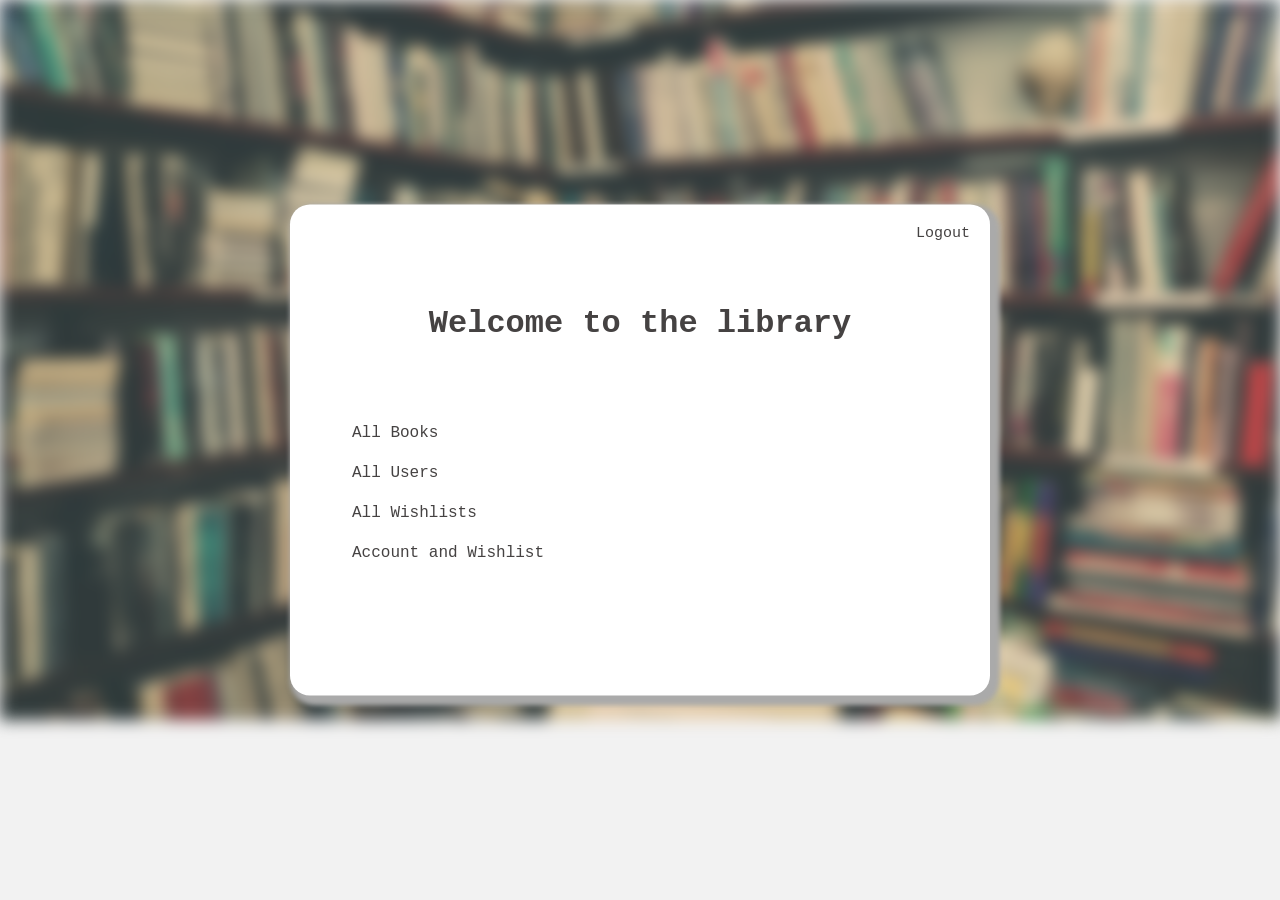
<file: index.html>
<!-- index.html verwaltet die Bücherei. Von hier aus sind alle Seiten zu erreichen. -->
<!DOCTYPE html>
<html lang="en">
<head>
  <title>Welcome to the library</title>
  <meta charset="utf-8" />
  <meta name="viewport" content="width=device-width, initial-scale=1"> <!--Smartphoneoptimiert-->
  <link href="css/styleIndex.css" rel="stylesheet">
</head>
<body>
  <img class="cover" src="bilder/books.jpg" alt="" />
  <form class="index">
    <div class="logoutButton">
      <a href="login.html">Logout</a>
    </div>

    <h1>Welcome to the library</h1>
    <table>
      <tbody>
        <tr>
          <td> <div class="links"> <a href="allBooks.html"> All Books </a> </div> </td>
        </tr>
        <tr>
          <td> <div class="links"> <a href="allUsers.html"> All Users </a> </div> </td>
        </tr>
        <tr>
          <td> <div class="links"> <a href="allWishlists.html"> All Wishlists </a> </div> </td>
        </tr>
        <tr>
          <td> <div class="links"> <a href="account.html"> Account and Wishlist </a> </div> </td>
        </tr>
        <tr>
          <td> </td>
        </tr>
      </tbody>
    </table>

  </form>
</body>
</html>
</file>
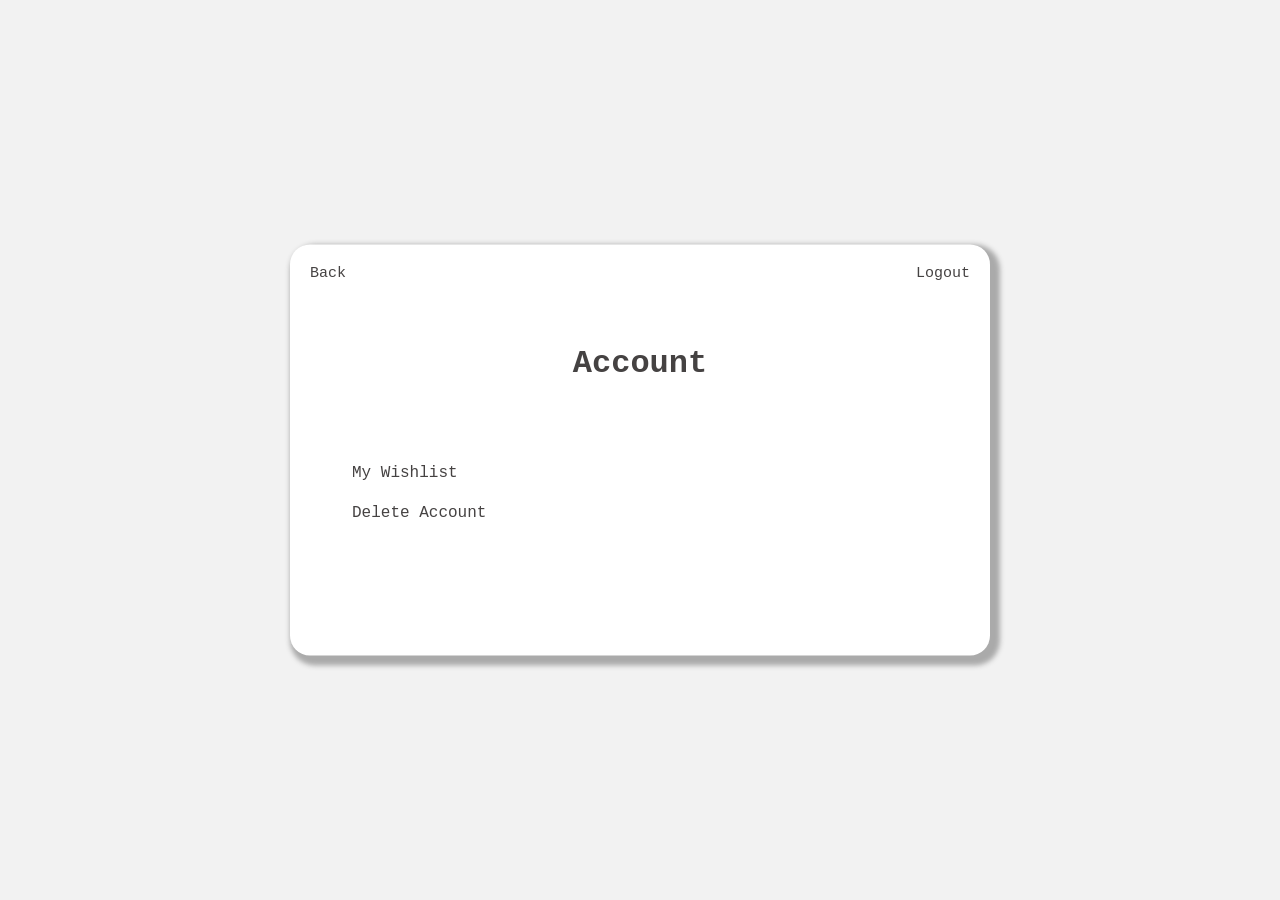
<file: account.html>
<!-- account.html ist zur Account verwaltung gedacht. RN kann seinen Account löschen und Zusätzlich kann der RN seine Wunschliste Anschauen
und einzelne Bücher entfernen. Der B kann alle Wunschlisten anschauen und einzelne Wunschlisten anklicken. B kann sich alle registrierten User
mit Details anzeigen lassen, über das Feld "All Users" -->
<!DOCTYPE html>
<html lang="en">
<head>
  <title>Account</title>
  <meta charset="utf-8" />
  <meta name="viewport" content="width=device-width, initial-scale=1"> <!--Smartphoneoptimiert-->
  <link href="css/styleAccount.css" rel="stylesheet">
</head>

<body>
  <form class="account">
    <div class="logoutButton">
      <a href="login.html">Logout</a>
    </div>
    <div class="backButton">
      <a href="index.html">Back</a>
    </div>
    <h1>Account</h1>
    <table>
      <tbody>
        <tr>
          <td> <div class="links"> <a href="userWishlist.html"> My Wishlist </a> </div> </td>
        </tr>
        <tr>
          <td> <div class="links"> <a href=""> Delete Account </a> </div> </td>
        </tr>
        <tr>
          <td> </td>
        </tr>
      </tbody>
    </table>
  </form>
</body>
</html>
</file>
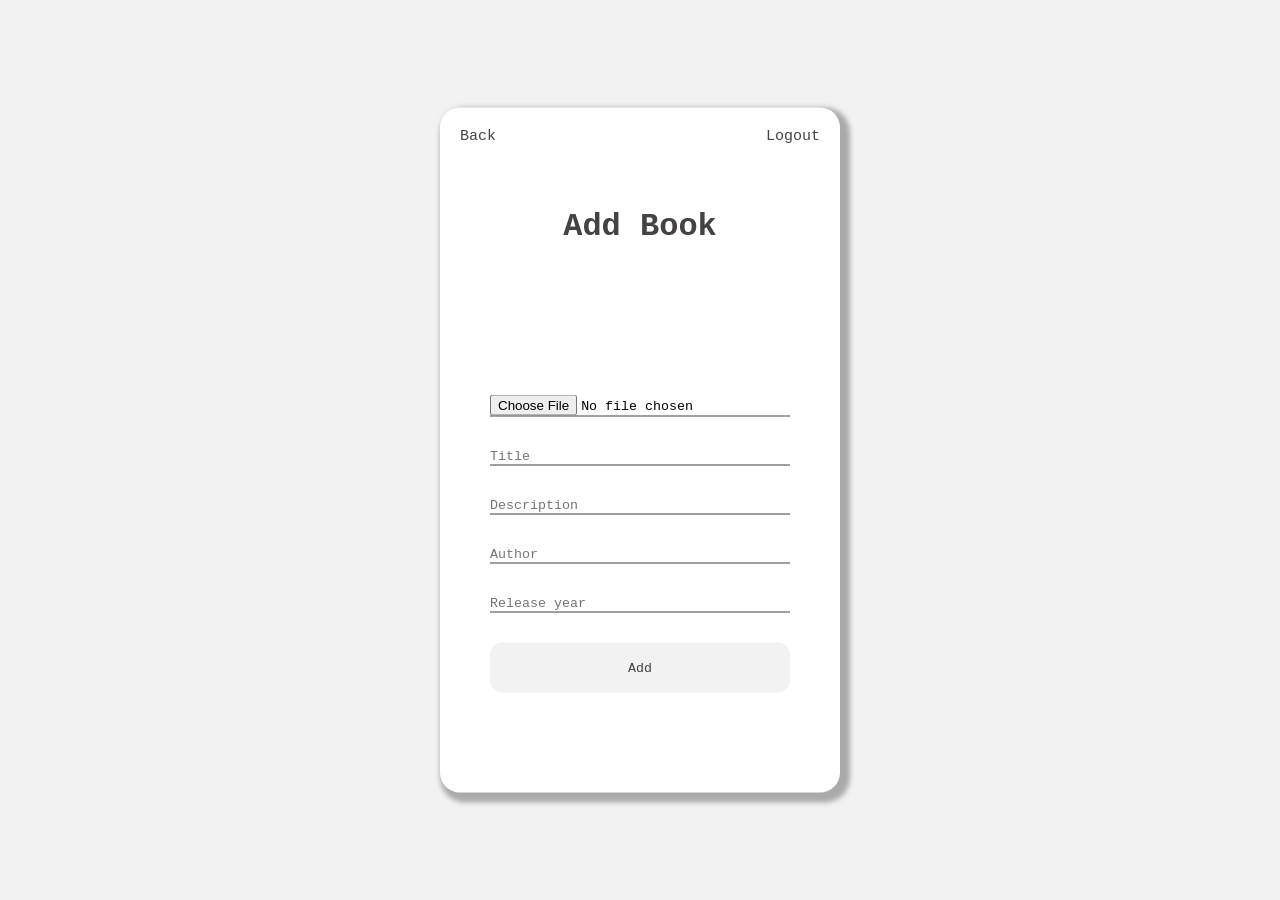
<file: addBook.html>
<!-- Hier lassen sich Bücher vom B in die DB hinzufügen. Inhalte sind: Titelbild, Titel, Autor,... -->
<!DOCTYPE html>
<html lang="en">
<head>
  <title>Add Book</title>
  <meta charset="utf-8" />
  <meta name="viewport" content="width=device-width, initial-scale=1"> <!--Smartphoneoptimiert-->
  <link href="css/styleAddBook.css" rel="stylesheet">
</head>

<!-- Zum vermeiden von Postback -->
<body onkeypress="return DisableEnterKey(event);">
  <form class="addBook">
    <div class="logoutButton">
      <a href="login.html">Logout</a>
    </div>
    <div class="backButton">
      <a href="allBooks.html">Back</a>
    </div>
    <h1>Add Book</h1>
    <div class="input">
      <label for="file"><b></b></label>
      <input type="file" name="file" id="file" required/>
    </div>
    <div class="input">
      <label><b></b></label>
      <input type="text" placeholder="Title"
      pattern="(?=.*[a-z])(?=.*[A-Z]).{2,}" title="Must contain at least one uppercase and lowercase letter, and at least 2 or more characters." required/>
    </div>
    <div class="input">
      <label><b></b></label>
      <input type="text" placeholder="Description"
      pattern="(?=.*[a-z])(?=.*[A-Z]).{2,}" title="Must contain at least one uppercase and lowercase letter, and at least 2 or more characters." required/>
    </div>
    <div class="input">
      <label><b></b></label>
      <input type="text" placeholder="Author"
      pattern="(?=.*[a-z])(?=.*[A-Z]).{2,}" title="Must contain at least one uppercase and lowercase letter, and at least 2 or more characters." required/>
    </div>
    <div class="input">
      <label><b></b></label>
      <input type="number" placeholder="Release year" required/>
    </div>
    <input type="submit" class="button" value="Add">
  </form>

  <script>
  function DisableEnterKey(e) { // verhindert Postback
     var key;
     if(window.event) {
          key = window.event.keyCode; //IE
     } else {
          key = e.which; //firefox
        }
     return (key != 13);
   }
  </script>

</body>
</html>
</file>
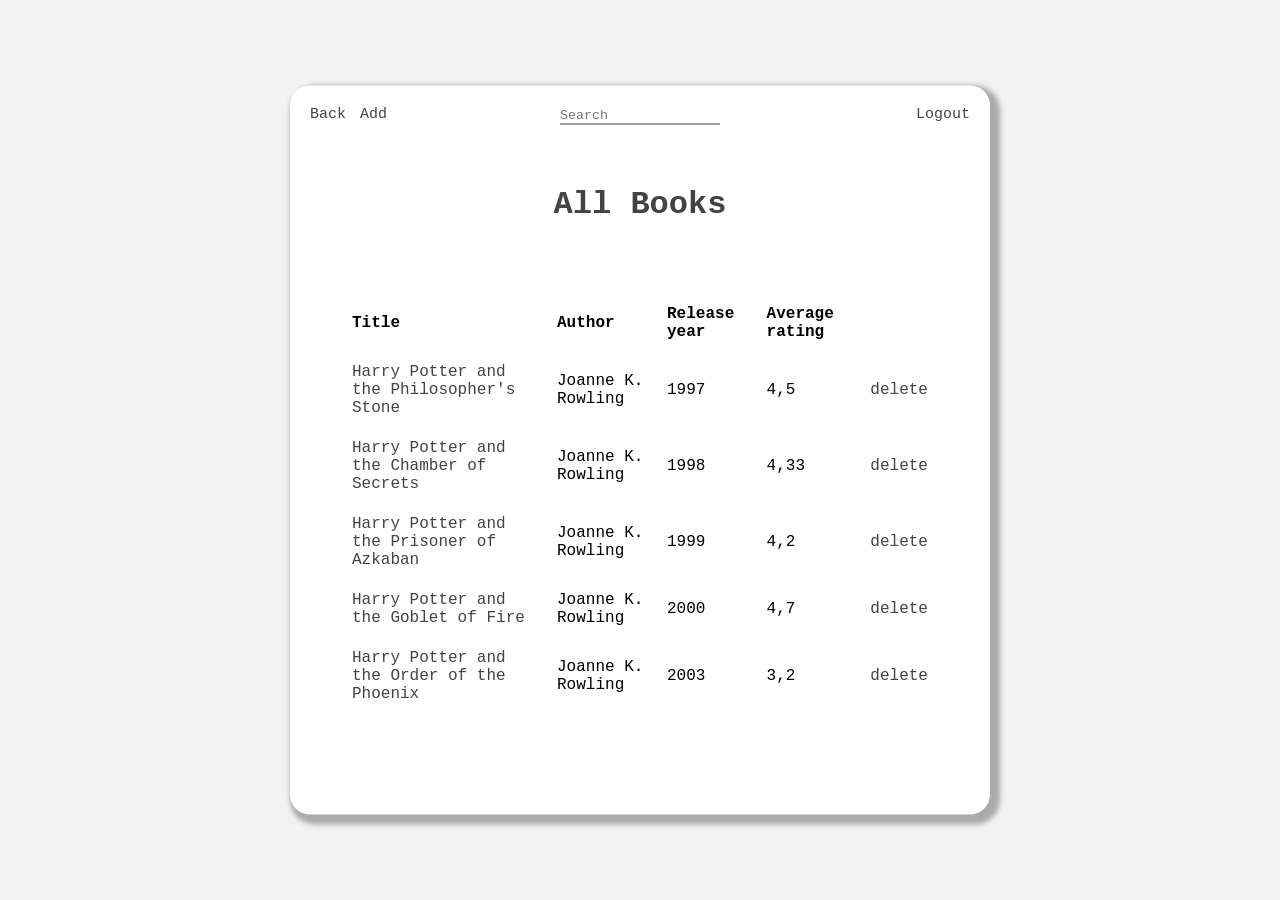
<file: allBooks.html>
<!-- allBooks.html zeigt alle Bücher aus der DB an mit ihren Eigenschaften. Bücher lassen sich einzeln anklicken und man kommt
auf eine Seite mit spezifischen Details (für B und RN). Zusätzlich lassen sich von hier aus über den Knopf "Add" Bücher hinzufügen
(für B). Es können außerdem Bücher aus der DB gelöscht werden (für B) und man gelangt durch "Account" zur Accountverwaltung, wo sich
auch die Wunschlisten befinden (B und RN). Man kann sich fast von überall Ausloggen. allBooks.html besitzt ebenfalls eine Suche,
mit der man Bücher aus der DB suchen kann -->
<!DOCTYPE html>
<html lang="en">
<head>
  <title>All Books</title>
  <meta charset="utf-8" />
  <meta name="viewport" content="width=device-width, initial-scale=1"> <!--Smartphoneoptimiert-->
  <link href="css/styleAllBooks.css" rel="stylesheet">
</head>
<body>
  <form class="allBooks">
    <div class="logoutButton">
      <a href="login.html">Logout</a>
    </div>
    <div class="addButton">
      <a href="addBook.html">Add</a>
    </div>
    <div class="backButton">
      <a href="index.html">Back</a>
    </div>
    <div class="searchBar">
      <label><b></b></label>
      <input type="text" placeholder="Search" />
    </div>
    <h1>All Books</h1>
    <table>
      <tbody>
        <tr>
          <td> <b> Title </b> </td>
          <td> <b> Author </b> </td>
          <td> <b> Release year </b> </td>
          <td> <b> Average rating </b> </td>
          <td></td>
        </tr>
        <tr>
          <td> <div class="linkToDescription">
            <a href="buch1.html"> Harry Potter and the Philosopher's Stone </a> </div> </td>
          <td> Joanne K. Rowling </td>
          <td> 1997 </td>
          <td> 4,5 </td>
          <td> <div class="linkToDescription">
            <a href=""> delete </a> </div> </td>
        </tr>
        <tr>
          <td> <div class="linkToDescription">
            <a href="buch2.html"> Harry Potter and the Chamber of Secrets </a> </div> </td>
          <td> Joanne K. Rowling </td>
          <td> 1998 </td>
          <td> 4,33 </td>
          <td> <div class="linkToDescription">
            <a href=""> delete </a> </div> </td>
        </tr>
        <tr>
          <td> <div class="linkToDescription">
            <a href="buch3.html"> Harry Potter and the Prisoner of Azkaban </a> </div> </td>
          <td> Joanne K. Rowling </td>
          <td> 1999 </td>
          <td> 4,2 </td>
          <td> <div class="linkToDescription">
            <a href=""> delete </a> </div> </td>
        </tr>
        <tr>
          <td> <div class="linkToDescription">
            <a href="buch4.html"> Harry Potter and the Goblet of Fire </a> </div> </td>
          <td> Joanne K. Rowling </td>
          <td> 2000 </td>
          <td> 4,7 </td>
          <td> <div class="linkToDescription">
            <a href=""> delete </a> </div> </td>
        </tr>
        <tr>
          <td> <div class="linkToDescription">
            <a href="buch5.html"> Harry Potter and the Order of the Phoenix </a> </div> </td>
          <td> Joanne K. Rowling </td>
          <td> 2003 </td>
          <td> 3,2 </td>
          <td> <div class="linkToDescription">
            <a href=""> delete </a> </div> </td>
        </tr>
      </tbody>
    </table>
  </form>
</body>
</html>
</file>
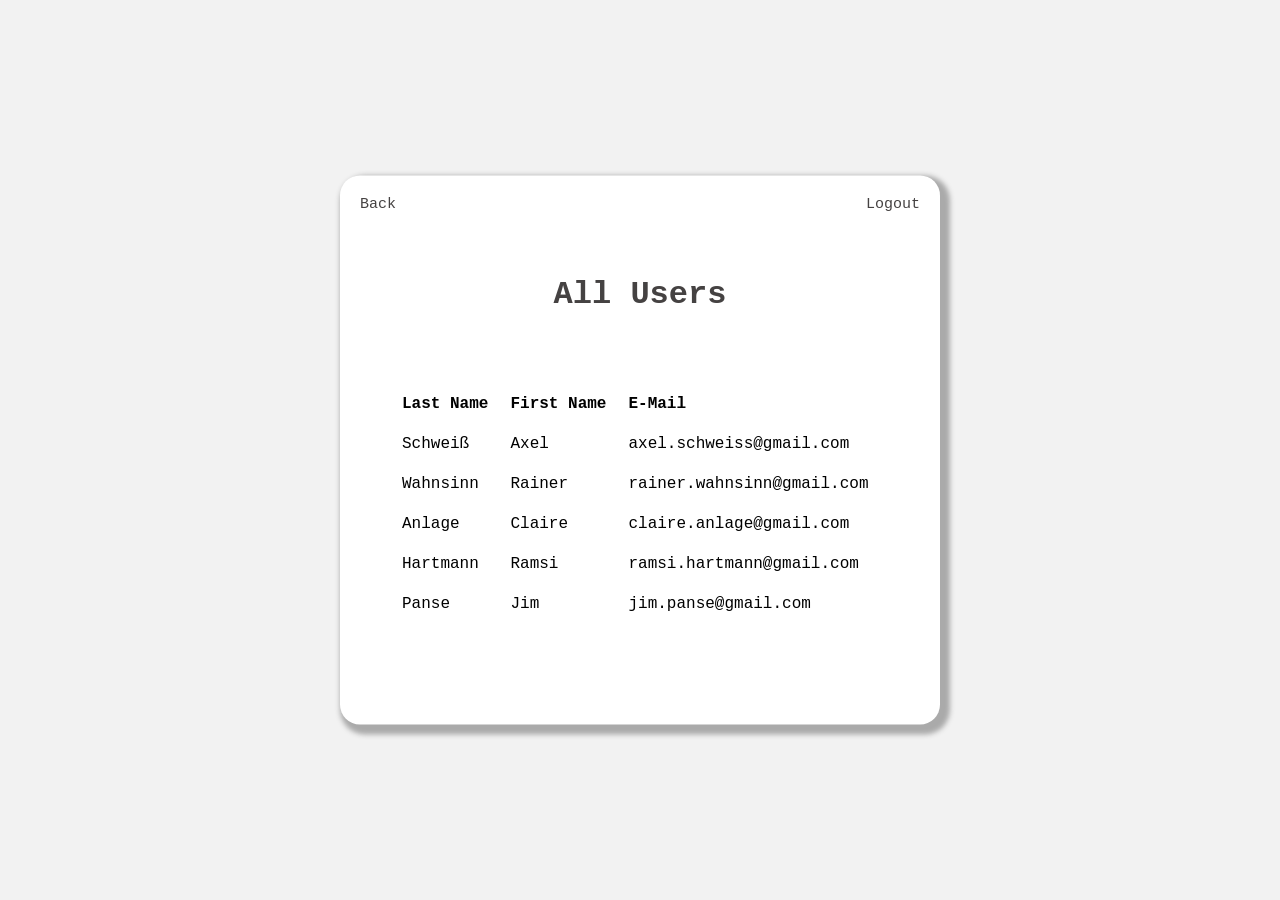
<file: allUsers.html>
<!-- in allUsers.html sind alle RN mit Details aufgeführt. Erreichbar über Accounts für B -->
<!DOCTYPE html>
<html lang="en">
<head>
  <title>All Users</title>
  <meta charset="utf-8" />
  <meta name="viewport" content="width=device-width, initial-scale=1"> <!--Smartphoneoptimiert-->
  <link href="css/styleAllUsers.css" rel="stylesheet">
</head>

<body>
  <form class="allUsers">
    <div class="logoutButton">
      <a href="login.html">Logout</a>
    </div>
    <div class="backButton">
      <a href="index.html">Back</a>
    </div>
    <h1>All Users</h1>
    <table>
      <tbody>
        <tr>
          <td> <b> Last Name </b> </td>
          <td> <b> First Name </b> </td>
          <td> <b> E-Mail </b> </td>
        </tr>
        <tr>
          <td> Schweiß </td>
          <td> Axel </td>
          <td> axel.schweiss@gmail.com </td>
        </tr>
        <tr>
          <td> Wahnsinn </td>
          <td> Rainer </td>
          <td> rainer.wahnsinn@gmail.com </td>
        </tr>
        <tr>
          <td> Anlage </td>
          <td> Claire </td>
          <td> claire.anlage@gmail.com </td>
        </tr>
        <tr>
          <td> Hartmann </td>
          <td> Ramsi </td>
          <td> ramsi.hartmann@gmail.com </td>
        </tr>
        <tr>
          <td> Panse </td>
          <td> Jim </td>
          <td> jim.panse@gmail.com </td>
        </tr>
      </tbody>
    </table>
  </form>
</body>
</html>
</file>
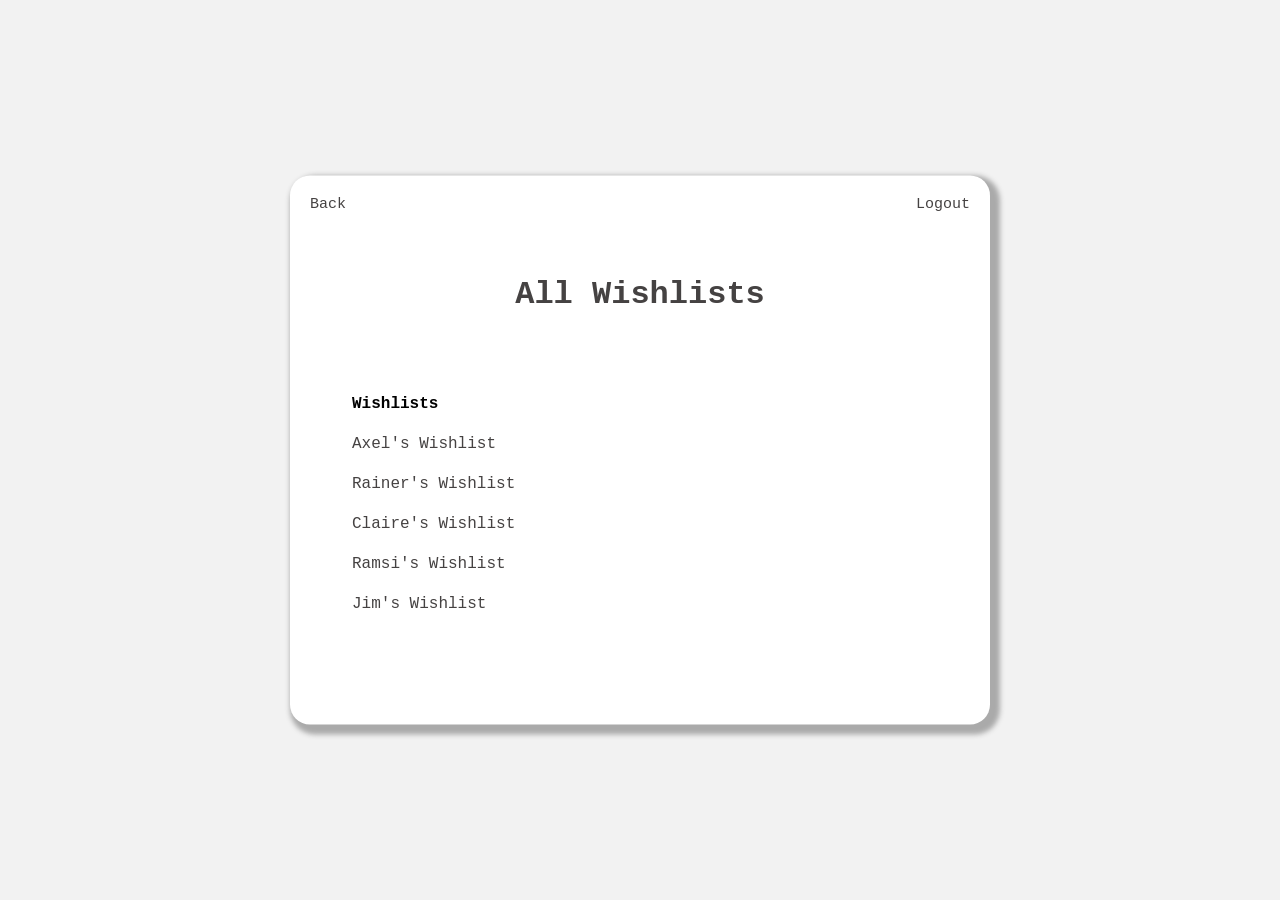
<file: allWishlists.html>
<!-- allWishlists ist ebenfalls über Account erreichbar für B. Hier lassen sich alle Wishlists der RN anzeigen. Die Wishlist
können auch einzeln geöffnet werden -->
<!DOCTYPE html>
<html lang="en">
<head>
  <title>All Wishlists</title>
  <meta charset="utf-8" />
  <meta name="viewport" content="width=device-width, initial-scale=1"> <!--Smartphoneoptimiert-->
  <link href="css/styleAllWishlists.css" rel="stylesheet">
</head>

<body>
  <form class="allWishlists">
    <div class="logoutButton">
      <a href="login.html">Logout</a>
    </div>
    <div class="backButton">
      <a href="index.html">Back</a>
    </div>
    <h1>All Wishlists</h1>
    <table>
      <tbody>
        <tr>
          <td> <b> Wishlists </b> </td>
        </tr>
        <tr>
          <td> <div class="linkToDescription">
            <a href="userWishlist.html"> Axel's Wishlist </a> </div> </td>
        </tr>
        <tr>
          <td> <div class="linkToDescription">
            <a href="userWishlist.html"> Rainer's Wishlist </a> </div> </td>
        </tr>
        <tr>
          <td> <div class="linkToDescription">
            <a href="userWishlist.html"> Claire's Wishlist </a> </div> </td>
        </tr>
        <tr>
          <td> <div class="linkToDescription">
            <a href="userWishlist.html"> Ramsi's Wishlist </a> </div> </td>
        </tr>
        <tr>
          <td> <div class="linkToDescription">
            <a href="userWishlist.html"> Jim's Wishlist </a> </div> </td>
        </tr>
      </tbody>
    </table>
  </form>
</body>
</html>
</file>
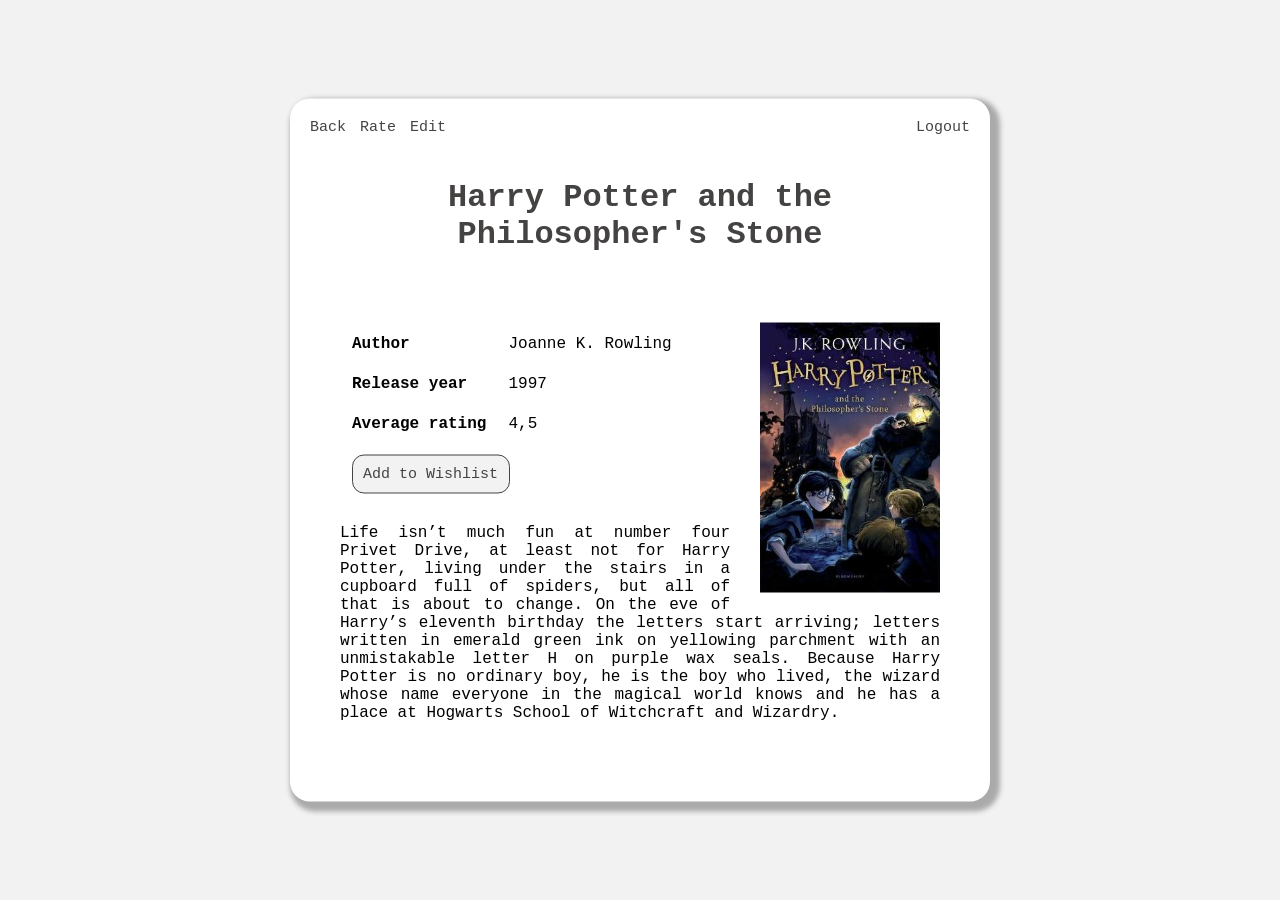
<file: buch1.html>
<!-- In buch1.html befinden sich die Buchinformationen. Diese sind für alle einsehbar. Sie beinhalten z.B. den Titel,
ein Titelbild und das durchschnittliche Rating. Hier kann der RN eine Bewertung für das Buch hinterlassen, welches das
duchschnittliche Rating beeinflusst. Von hier kann der RN Bücher zur Wunschliste hinzufügen, über den Button "Add to
Wischlist". B kann von hier die Eigenschaften der Bücher verändern, über "edit" -->
<!DOCTYPE html>
<html lang="en">
<head>
  <title>Harry Potter and the Philosopher's Stone</title>
  <meta charset="utf-8" />
  <meta name="viewport" content="width=device-width, initial-scale=1"> <!--Smartphoneoptimiert-->
  <link href="css/styleBookDescriptions.css" rel="stylesheet">
</head>

<body>
<form class="book1" method="GET" action="rateBook.html">
    <div class="logoutButton">
      <a href="login.html">Logout</a>
    </div>
    <div class="backButton">
      <a href="allBooks.html">Back</a>
    </div>
    <div class="editButton">
      <a href="">Edit</a>
    </div>
    <div class="rateButton">
      <input type="hidden" name="title" value="Harry Potter and the Philosopher's Stone">
      <input id="ratingButton" type="submit" value="Rate">
    </div>
    <h1>Harry Potter and the Philosopher's Stone</h1>
    <img src="bilder/bild1.jpg" alt="" />
    <table>
      <tbody>
        <tr>
          <td> <b> Author </b> </td>
          <td> Joanne K. Rowling </td>
        </tr>
        <tr>
          <td> <b> Release year </b> </td>
          <td> 1997 </td>
        </tr>
        <tr>
          <td> <b> Average rating </b> </td>
          <td> 4,5 </td>
        </tr>
        <tr>
          <td colspan="2"><div class="addToWishlistButton">
              <a href="">Add to Wishlist</a>
            </div></td>
        </tr>
      </tbody>
    </table>
    <p>
      <br>
      Life isn’t much fun at number four Privet Drive, at least not
      for Harry Potter, living under the stairs in a cupboard full
      of spiders, but all of that is about to change. On the eve of
      Harry’s eleventh birthday the letters start arriving; letters
      written in emerald green ink on yellowing parchment with an
      unmistakable letter H on purple wax seals. Because Harry Potter
      is no ordinary boy, he is the boy who lived, the wizard whose
      name everyone in the magical world knows and he has a place at
      Hogwarts School of Witchcraft and Wizardry.
    </p>
  </form>
</body>
</html>
</file>
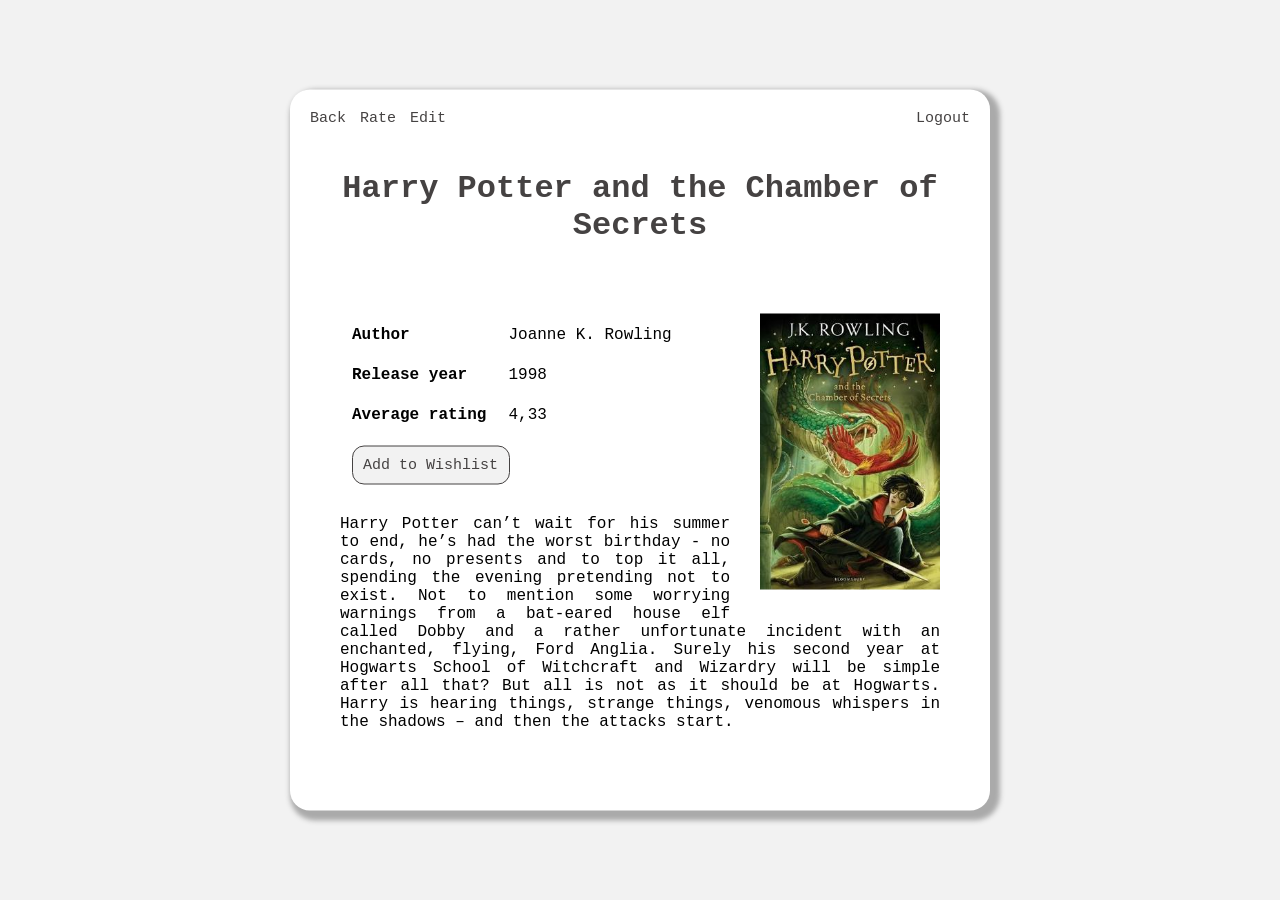
<file: buch2.html>
<!-- In buch2.html befinden sich die Buchinformationen. Diese sind für alle einsehbar. Sie beinhalten z.B. den Titel,
ein Titelbild und das durchschnittliche Rating. Hier kann der RN eine Bewertung für das Buch hinterlassen, welches das
duchschnittliche Rating beeinflusst. Von hier kann der RN Bücher zur Wunschliste hinzufügen, über den Button "Add to
Wischlist". B kann von hier die Eigenschaften der Bücher verändern, über "edit" -->
<!DOCTYPE html>
<html lang="en">
<head>
  <title>Harry Potter and the Chamber of Secrets</title>
  <meta charset="utf-8" />
  <meta name="viewport" content="width=device-width, initial-scale=1"> <!--Smartphoneoptimiert-->
  <link href="css/styleBookDescriptions.css" rel="stylesheet">
</head>

<body>
  <form class="book1" method="GET" action="rateBook.html">
    <div class="logoutButton">
      <a href="login.html">Logout</a>
    </div>
    <div class="backButton">
      <a href="allBooks.html">Back</a>
    </div>
    <div class="editButton">
      <a href="">Edit</a>
    </div>
    <div class="rateButton">
      <input type="hidden" name="title" value="Harry Potter and the Chamber of Secrets">
      <input id="ratingButton" type="submit" value="Rate">
    </div>
    <h1>Harry Potter and the Chamber of Secrets</h1>
    <img src="bilder/bild2.jpg" alt="" />
    <table>
      <tbody>
        <tr>
          <td> <b> Author </b> </td>
          <td> Joanne K. Rowling </td>
        </tr>
        <tr>
          <td> <b> Release year </b> </td>
          <td> 1998 </td>
        </tr>
        <tr>
          <td> <b> Average rating </b> </td>
          <td> 4,33 </td>
        </tr>
        <tr>
          <td colspan="2"><div class="addToWishlistButton">
              <a href="">Add to Wishlist</a>
            </div></td>
        </tr>
      </tbody>
    </table>
    <p>
      <br>
      Harry Potter can’t wait for his summer to end, he’s had the worst birthday
      - no cards, no presents and to top it all, spending the evening pretending
      not to exist. Not to mention some worrying warnings from a bat-eared house
      elf called Dobby and a rather unfortunate incident with an enchanted, flying,
      Ford Anglia. Surely his second year at Hogwarts School of Witchcraft and
      Wizardry will be simple after all that? But all is not as it should be at
      Hogwarts. Harry is hearing things, strange things, venomous whispers in the
      shadows – and then the attacks start.
    </p>
  </form>
</body>
</html>
</file>
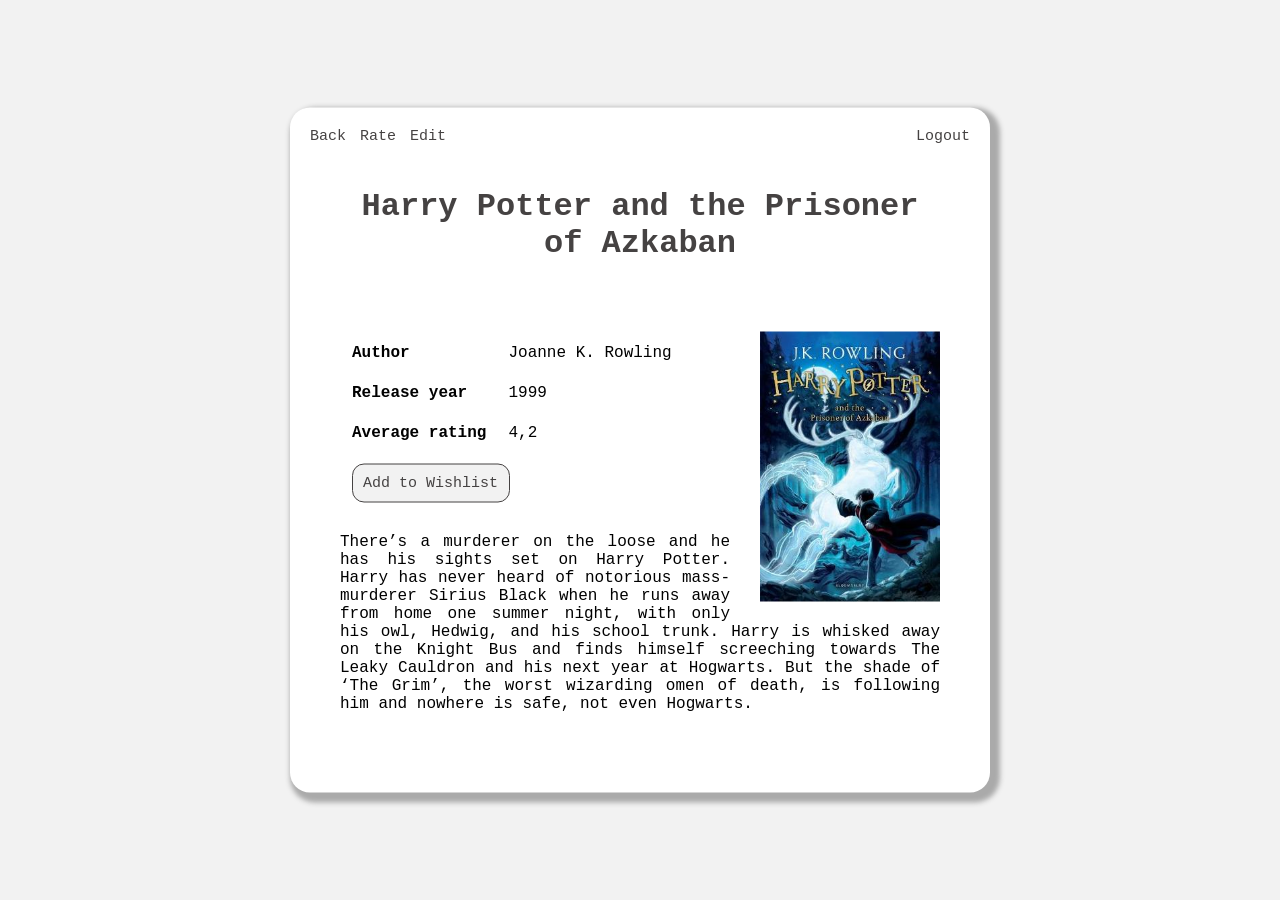
<file: buch3.html>
<!-- In buch3.html befinden sich die Buchinformationen. Diese sind für alle einsehbar. Sie beinhalten z.B. den Titel,
ein Titelbild und das durchschnittliche Rating. Hier kann der RN eine Bewertung für das Buch hinterlassen, welches das
duchschnittliche Rating beeinflusst. Von hier kann der RN Bücher zur Wunschliste hinzufügen, über den Button "Add to
Wischlist". B kann von hier die Eigenschaften der Bücher verändern, über "edit" -->
<!DOCTYPE html>
<html lang="en">
<head>
  <title>Harry Potter and the Prisoner of Azkaban</title>
  <meta charset="utf-8" />
  <meta name="viewport" content="width=device-width, initial-scale=1"> <!--Smartphoneoptimiert-->
  <link href="css/styleBookDescriptions.css" rel="stylesheet">
</head>

<body>
  <form class="book1" method="GET" action="rateBook.html">
    <div class="logoutButton">
      <a href="login.html">Logout</a>
    </div>
    <div class="backButton">
      <a href="allBooks.html">Back</a>
    </div>
    <div class="editButton">
      <a href="">Edit</a>
    </div>
    <div class="rateButton">
      <input type="hidden" name="title" value="Harry Potter and the Prisoner of Azkaban">
      <input id="ratingButton" type="submit" value="Rate">
    </div>
    <h1>Harry Potter and the Prisoner of Azkaban</h1>
    <img src="bilder/bild3.jpg" alt="" />
    <table>
      <tbody>
        <tr>
          <td> <b> Author </b> </td>
          <td> Joanne K. Rowling </td>
        </tr>
        <tr>
          <td> <b> Release year </b> </td>
          <td> 1999 </td>
        </tr>
        <tr>
          <td> <b> Average rating </b> </td>
          <td> 4,2 </td>
        </tr>
        <tr>
          <td colspan="2"><div class="addToWishlistButton">
              <a href="">Add to Wishlist</a>
            </div></td>
        </tr>
      </tbody>
    </table>
    <p>
      <br>
      There’s a murderer on the loose and he has his sights set on Harry Potter.
      Harry has never heard of notorious mass-murderer Sirius Black when he runs
      away from home one summer night, with only his owl, Hedwig, and his school
      trunk. Harry is whisked away on the Knight Bus and finds himself screeching
      towards The Leaky Cauldron and his next year at Hogwarts. But the shade of
      ‘The Grim’, the worst wizarding omen of death, is following him and nowhere
      is safe, not even Hogwarts.
    </p>
  </form>
</body>
</html>
</file>
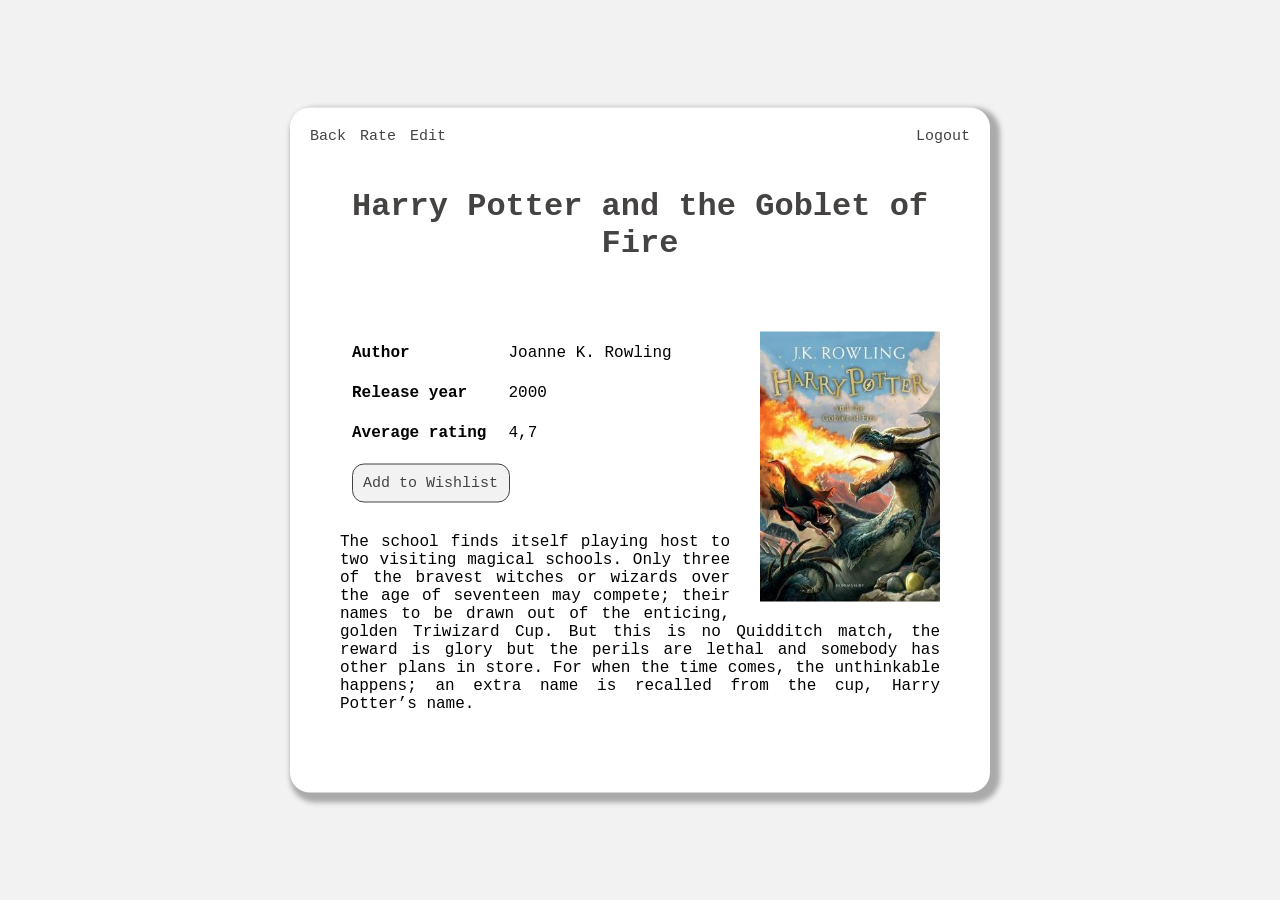
<file: buch4.html>
<!-- In buch4.html befinden sich die Buchinformationen. Diese sind für alle einsehbar. Sie beinhalten z.B. den Titel,
ein Titelbild und das durchschnittliche Rating. Hier kann der RN eine Bewertung für das Buch hinterlassen, welches das
duchschnittliche Rating beeinflusst. Von hier kann der RN Bücher zur Wunschliste hinzufügen, über den Button "Add to
Wischlist". B kann von hier die Eigenschaften der Bücher verändern, über "edit" -->
<!DOCTYPE html>
<html lang="en">
<head>
  <title>Harry Potter and the Goblet of Fire</title>
  <meta charset="utf-8" />
  <meta name="viewport" content="width=device-width, initial-scale=1"> <!--Smartphoneoptimiert-->
  <link href="css/styleBookDescriptions.css" rel="stylesheet">
</head>

<body>
  <form class="book1" method="GET" action="rateBook.html">
    <div class="logoutButton">
      <a href="login.html">Logout</a>
    </div>
    <div class="backButton">
      <a href="allBooks.html">Back</a>
    </div>
    <div class="editButton">
      <a href="">Edit</a>
    </div>
    <div class="rateButton">
      <input type="hidden" name="title" value="Harry Potter and the Goblet of Fire">
      <input id="ratingButton" type="submit" value="Rate">
    </div>
    <h1>Harry Potter and the Goblet of Fire</h1>
    <img src="bilder/bild4.jpg" alt="" />
    <table>
      <tbody>
        <tr>
          <td> <b> Author </b> </td>
          <td> Joanne K. Rowling </td>
        </tr>
        <tr>
          <td> <b> Release year </b> </td>
          <td> 2000 </td>
        </tr>
        <tr>
          <td> <b> Average rating </b> </td>
          <td> 4,7 </td>
        </tr>
        <tr>
          <td colspan="2"><div class="addToWishlistButton">
              <a href="">Add to Wishlist</a>
            </div></td>
        </tr>
      </tbody>
    </table>
    <p>
      <br>
      The school finds itself playing host to two visiting magical schools. Only
      three of the bravest witches or wizards over the age of seventeen may compete;
      their names to be drawn out of the enticing, golden Triwizard Cup. But this
      is no Quidditch match, the reward is glory but the perils are lethal and
      somebody has other plans in store. For when the time comes, the unthinkable
      happens; an extra name is recalled from the cup, Harry Potter’s name.
    </p>
  </form>
</body>
</html>
</file>
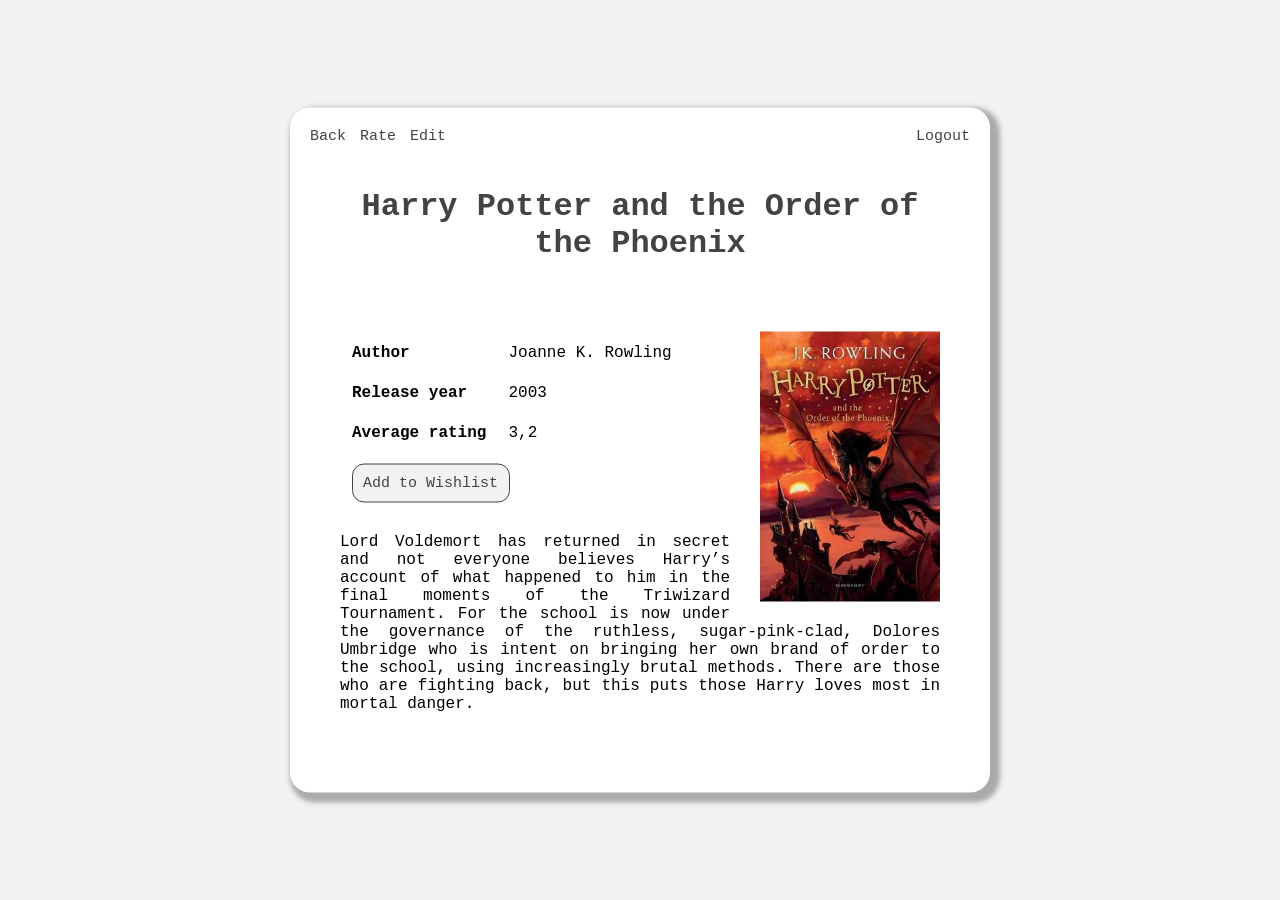
<file: buch5.html>
<!-- In buch5.html befinden sich die Buchinformationen. Diese sind für alle einsehbar. Sie beinhalten z.B. den Titel,
ein Titelbild und das durchschnittliche Rating. Hier kann der RN eine Bewertung für das Buch hinterlassen, welches das
duchschnittliche Rating beeinflusst. Von hier kann der RN Bücher zur Wunschliste hinzufügen, über den Button "Add to
Wischlist". B kann von hier die Eigenschaften der Bücher verändern, über "edit" -->
<!DOCTYPE html>
<html lang="en">
<head>
  <title>Harry Potter and the Order of the Phoenix</title>
  <meta charset="utf-8" />
  <meta name="viewport" content="width=device-width, initial-scale=1"> <!--Smartphoneoptimiert-->
  <link href="css/styleBookDescriptions.css" rel="stylesheet">
</head>

<body>
  <form class="book1" method="GET" action="rateBook.html">
    <div class="logoutButton">
      <a href="login.html">Logout</a>
    </div>
    <div class="backButton">
      <a href="allBooks.html">Back</a>
    </div>
    <div class="editButton">
      <a href="">Edit</a>
    </div>
    <div class="rateButton">
      <input type="hidden" name="title" value="Harry Potter and the Order of the Phoenix">
      <input id="ratingButton" type="submit" value="Rate">
    </div>
    <h1>Harry Potter and the Order of the Phoenix</h1>
    <img src="bilder/bild5.jpg" alt="" />
    <table>
      <tbody>
        <tr>
          <td> <b> Author </b> </td>
          <td> Joanne K. Rowling </td>
        </tr>
        <tr>
          <td> <b> Release year </b> </td>
          <td> 2003 </td>
        </tr>
        <tr>
          <td> <b> Average rating </b> </td>
          <td> 3,2 </td>
        </tr>
        <tr>
          <td colspan="2"><div class="addToWishlistButton">
              <a href="">Add to Wishlist</a>
            </div></td>
        </tr>
      </tbody>
    </table>
    <p>
      <br>
      Lord Voldemort has returned in secret and not everyone believes Harry’s
      account of what happened to him in the final moments of the Triwizard
      Tournament. For the school is now under the governance of the ruthless,
      sugar-pink-clad, Dolores Umbridge who is intent on bringing her own brand
      of order to the school, using increasingly brutal methods. There are those
      who are fighting back, but this puts those Harry loves most in mortal danger.
    </p>
  </form>
</body>
</html>
</file>
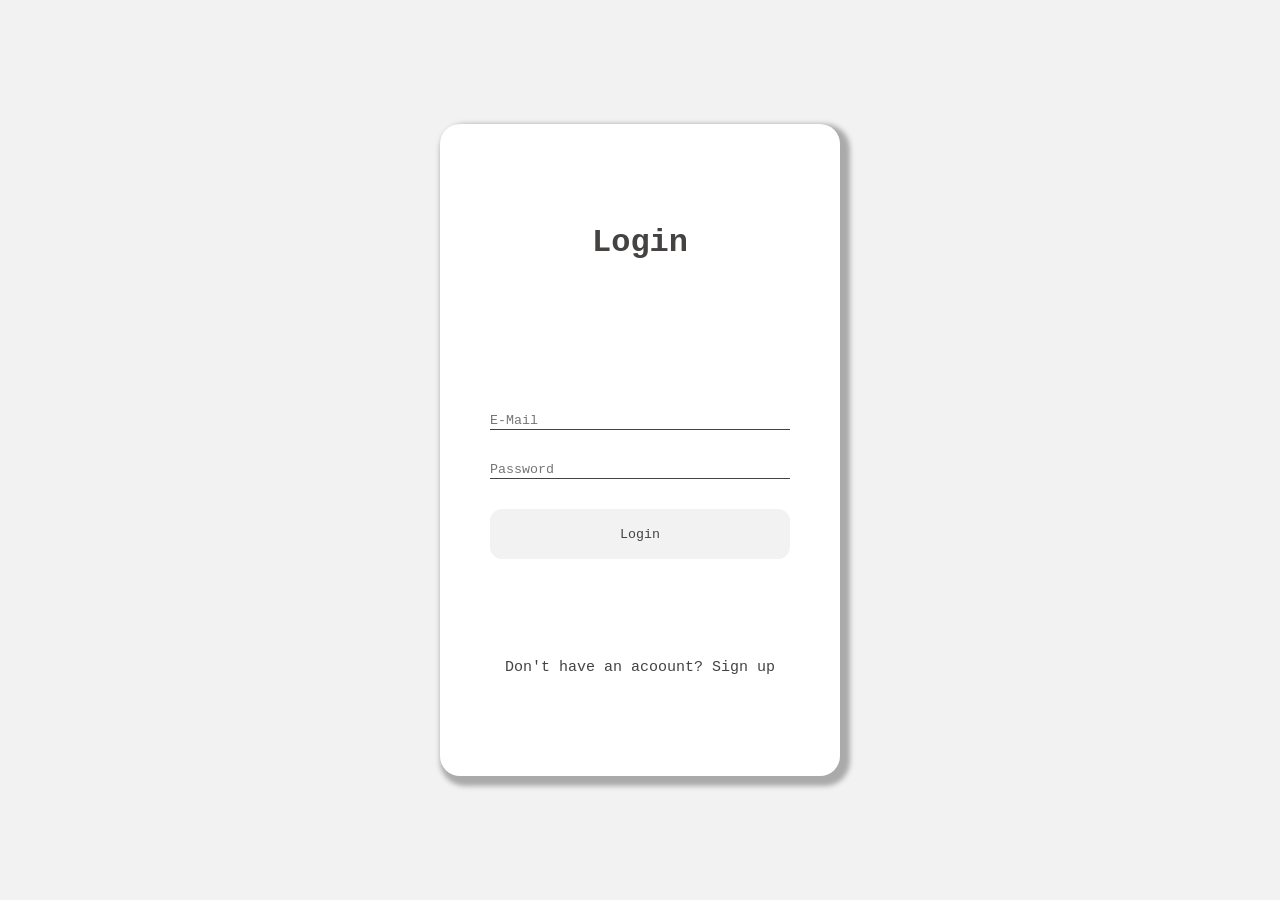
<file: login.html>
<!-- login ermöglicht den Zugriff auf die Webseite für RN mit richtiger E-Mail und Passwort. Ein Interessent kann von hier
aus zur Registrierung kommen durch "Sign up" -->
<!DOCTYPE html>
<html lang="en">
<head>
    <title>Login</title>
    <meta charset="utf-8" />
    <meta name="viewport" content="width=device-width, initial-scale=1"> <!--Smartphoneoptimiert-->
    <link href="css/styleLogin.css" rel="stylesheet">
</head>

<body>
    <form class="login">
        <h1>Login</h1>
        <div class="input">
            <label><b></b></label>
            <input type="email" placeholder="E-Mail" />
        </div>
        <div class="input">
            <label><b></b></label>
            <input type="password" placeholder="Password" />
        </div>
        <input type="submit" class="button" value="Login">
        <div class="signUp">
            Don't have an acoount? <a href="signUp.html">Sign up</a>
        </div>
    </form>
</body>
</html>
</file>
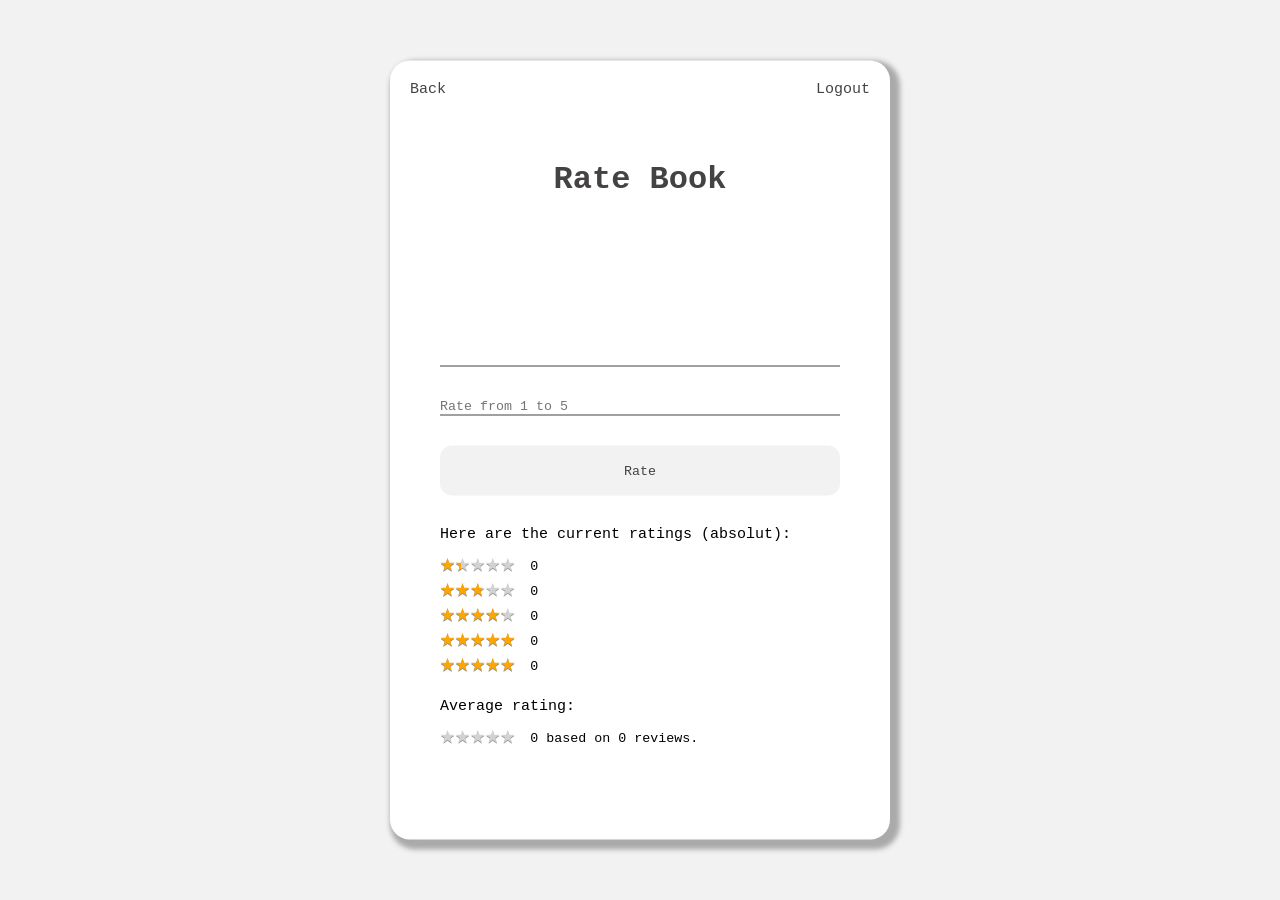
<file: rateBook.html>
<!-- Hier lassen sich Bücher vom RN bewerten. -->
<!DOCTYPE html>
<html lang="en">
<head>
  <title>Rate Book</title>
  <meta charset="utf-8" />
  <meta name="viewport" content="width=device-width, initial-scale=1"> <!--Smartphoneoptimiert-->
  <link rel="stylesheet" href="css/styleRateBook.css">
  <link rel="stylesheet" href="https://cdnjs.cloudflare.com/ajax/libs/font-awesome/4.7.0/css/font-awesome.min.css">
  <script src="https://ajax.googleapis.com/ajax/libs/jquery/3.5.1/jquery.min.js"></script>
</head>

<!-- Zum vermeiden von Postback -->
<body onkeypress="return DisableEnterKey(event);">
  <form class="rateBook">
    <div class="logoutButton">
      <a href="login.html">Logout</a>
    </div>
    <div class="backButton" onclick="goBack()">
      Back
    </div>
    <h1>Rate Book</h1>
    <div class="input">
      <label for="title"><b></b></label>
      <input type="text" id="title" readonly/>
    </div>
    <div class="input">
      <input type="number" min="1" max="5" id="ratingTextfield" placeholder="Rate from 1 to 5" required/>
    </div>
    <input type="button" class="button" id="buttonRating" value="Rate" onclick="rating();">
    <div class="information">
      Here are the current ratings (absolut):
    </div>

    <div class="rating">
      <div class="rating-upper" style="width: 20%">
        <span>★</span>
        <span>★</span>
        <span>★</span>
        <span>★</span>
        <span>★</span>
      </div>
      <div class="rating-lower">
        <span>★</span>
        <span>★</span>
        <span>★</span>
        <span>★</span>
        <span>★</span>
        <input type="text" id="oneStarRating" value="0" readonly/>
      </div>
    </div>

    <div class="rating">
      <div class="rating-upper" style="width: 40%">
        <span>★</span>
        <span>★</span>
        <span>★</span>
        <span>★</span>
        <span>★</span>
      </div>
      <div class="rating-lower">
        <span>★</span>
        <span>★</span>
        <span>★</span>
        <span>★</span>
        <span>★</span>
        <input type="text" id="twoStarRating" value="0" readonly/>
      </div>
    </div>

    <div class="rating">
      <div class="rating-upper" style="width: 60%">
        <span>★</span>
        <span>★</span>
        <span>★</span>
        <span>★</span>
        <span>★</span>
      </div>
      <div class="rating-lower">
        <span>★</span>
        <span>★</span>
        <span>★</span>
        <span>★</span>
        <span>★</span>
        <input type="text" id="threeStarRating" value="0" readonly/>
      </div>
    </div>

    <div class="rating">
      <div class="rating-upper" style="width: 80%">
        <span>★</span>
        <span>★</span>
        <span>★</span>
        <span>★</span>
        <span>★</span>
      </div>
      <div class="rating-lower">
        <span>★</span>
        <span>★</span>
        <span>★</span>
        <span>★</span>
        <span>★</span>
        <input type="text" id="fourStarRating" value="0" readonly/>
      </div>
    </div>

    <div class="rating">
      <div class="rating-upper" style="width: 100%">
        <span>★</span>
        <span>★</span>
        <span>★</span>
        <span>★</span>
        <span>★</span>
      </div>
      <div class="rating-lower">
        <span>★</span>
        <span>★</span>
        <span>★</span>
        <span>★</span>
        <span>★</span>
        <input type="text" id="fiveStarRating" value="0" readonly/>
      </div>
    </div>

    <div class="information">
      Average rating:
    </div>
    <div class="rating">
      <div class="rating-upper" id="percentStar" style="width: 0%">
        <span>★</span>
        <span>★</span>
        <span>★</span>
        <span>★</span>
        <span>★</span>
      </div>
      <div class="rating-lower">
        <span>★</span>
        <span>★</span>
        <span>★</span>
        <span>★</span>
        <span>★</span>
        <input type="text" id="averageRating" size="30" value="0 based on 0 reviews." readonly/>
      </div>
    </div>
  </form>


  <script>
  function goBack() { // Sorgt für ein logisches Zurück
    window.history.back();
  }
  </script>

  <script>
  function DisableEnterKey(e) { // verhindert Postback
     var key;
     if(window.event) {
          key = window.event.keyCode; //IE
     } else {
          key = e.which; //firefox
        }
     return (key != 13);
   }
  </script>

  <script>
  window.onload = function() { // Schnappt sich die URL und setzt den Titel daraus ins Textfeld
    if (window.location.search != '') {
      var url = window.location.search;
      var titleWithoutQuestionmark = url.replace("?title=", "");
      var titleWithoutPlus = decodeURIComponent(titleWithoutQuestionmark).replace(/\+/g, " ");
      document.getElementById("title").value = "" + titleWithoutPlus;
    }
  }
  </script>

  <script>
  var avarage = 1;
  var avarageCounter = 0;
  var avarageSum = 0;

  var sum1star = 0;
  var sum2star = 0;
  var sum3star = 0;
  var sum4star = 0;
  var sum5star = 0;

  function rating() { // Verarbeitet die eingegebene Bewertung und Zeigt Statistiken dazu an

    //Eingabe wird gelesen und umgewandelt zu int
    var rating = document.getElementById("ratingTextfield");
    var intRating = parseInt(rating.value);

    // Zeigt die Summen aller 1, 2, 3, 4 und 5 Sterne Bewertungen an
    if (intRating == 1) {
      sum1star++;
      document.getElementById("oneStarRating").value = sum1star;
    } else if (intRating == 2) {
      sum2star++;
      document.getElementById("twoStarRating").value = sum2star;
    } else if (intRating == 3) {
      sum3star++;
      document.getElementById("threeStarRating").value = sum3star;
    } else if (intRating == 4) {
      sum4star++;
      document.getElementById("fourStarRating").value = sum4star;
    } else if (intRating == 5) {
      sum5star++;
      document.getElementById("fiveStarRating").value = sum5star;
    } else {
      alert("Please enter only a number from 1 to 5");
    }

    // Berechnet den Durchschnitt aller Bewertungen und zeigt diesen an
    if (intRating ==  1 || intRating ==  2 || intRating ==  3 || intRating ==  4 || intRating ==  5) {
      avarageCounter++;
      avarageSum = avarageSum + intRating;
      avarage = avarageSum / avarageCounter;
      if (avarageCounter == 1) {
        document.getElementById("averageRating").value = (avarage.toFixed(2) + "  based on " +  avarageCounter + " review.");
      } else {
        document.getElementById("averageRating").value = (avarage.toFixed(2) + "  based on " +  avarageCounter + " reviews.");
      }

      // Befüllt den Stern je nach Durchschnitt
      var percent = (avarage.toFixed(2) * 100 * 100) / 500;
      document.getElementById("percentStar").style.width = percent + "%";
    }
  }
  </script>

</body>
</html>
</file>
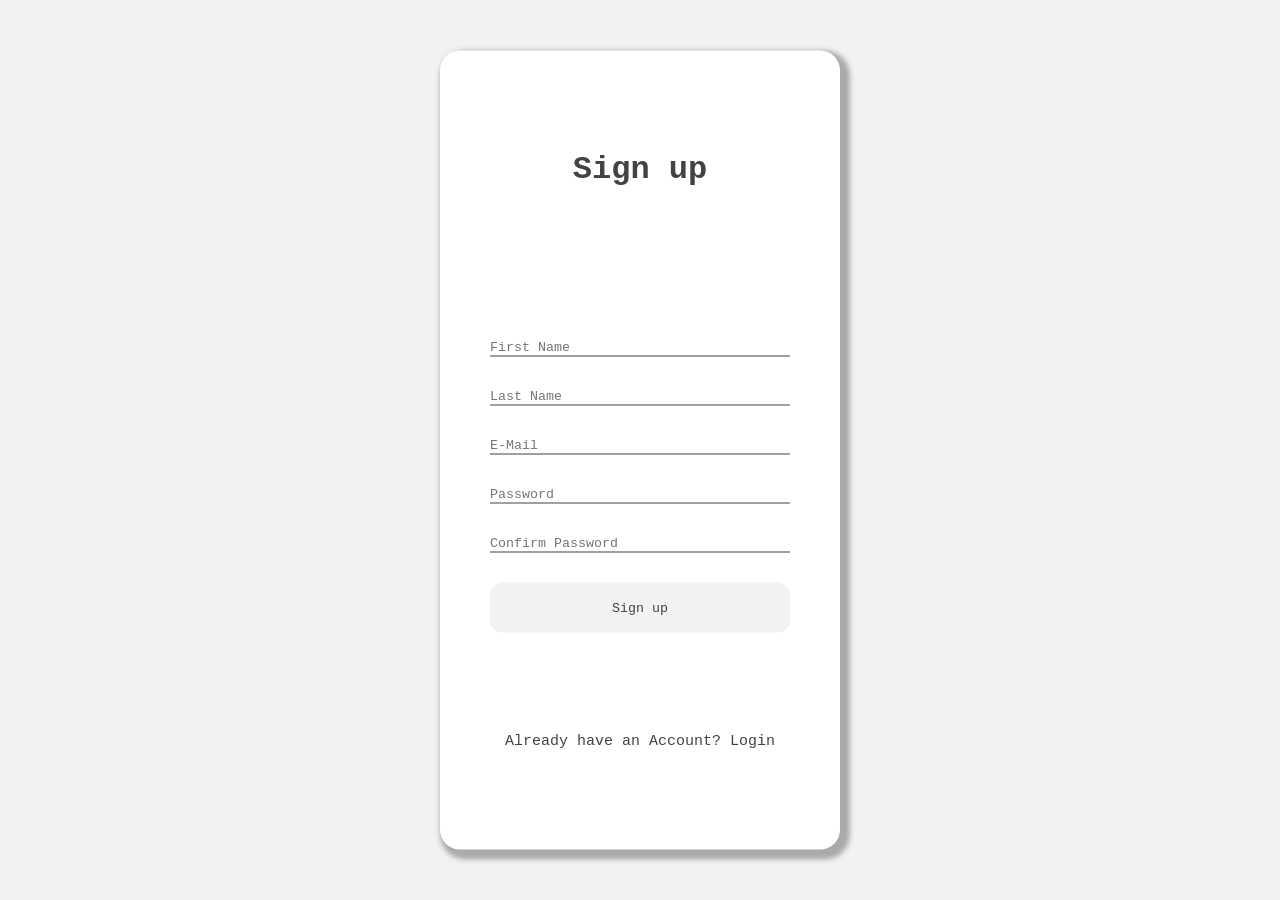
<file: signUp.html>
<!-- Durch signUp.html kann ein Interessent zu einem RN werden. Hierfür werden Daten benötigt wie beispielsweise Vorname,
Nachname, E-Mail und Passwort. Falls bereits ein Account besteht, kann man direkt zum Login über "Login" -->
<!DOCTYPE html>
<html lang="en">
<head>
  <title>Sign up</title>
  <meta charset="utf-8" />
  <meta name="viewport" content="width=device-width, initial-scale=1"> <!--Smartphoneoptimiert-->
  <link href="css/styleSignUp.css" rel="stylesheet">
  <script src="scripts/jquery-3.5.1.min.js"></script>
</head>

<!-- Zum vermeiden von Postback -->
<body onkeypress="return DisableEnterKey(event);">
  <form class="signUp" action="php/DBverwaltung.php" method="POST">
    <h1>Sign up</h1>
    <div class="input">
      <label><b></b></label>
      <input type="text" name="vorname" placeholder="First Name"
      pattern="(?=.*[a-zäöüß])(?=.*[A-ZÄÖÜ]).{2,}" title="Must contain at least one uppercase and lowercase letter, and at least 2 or more characters." required/>
    </div>
    <div class="input">
      <label><b></b></label>
      <input type="text" name="nachname" placeholder="Last Name"
      pattern="(?=.*[a-zäöüß])(?=.*[A-ZÄÖÜ]).{2,}" title="Must contain at least one uppercase and lowercase letter, and at least 2 or more characters." required/>
    </div>
    <div class="input">
      <label><b></b></label>
      <input type="email" name="email" placeholder="E-Mail"
      pattern="[a-z0-9._%+-]+@[a-z0-9.-]+\.[a-z]{2,}$" title="Enter a correct E-mail format." required/>
    </div>
    <div class="input">
      <label for="pass1"><b></b></label>
      <input type="password" id="pass1" name="passwort" placeholder="Password"
      pattern="(?=.*\d).{5,}" title="Must contain at least one number and at least 5 or more characters" required/>
    </div>
    <div class="input">
      <label for="pass2"><b></b></label>
      <input type="password" id="pass2" placeholder="Confirm Password" required/>
    </div>

    <div id="Pass1Message">
      <p id="length" class="incorrect"> Minimum of 5 characters </p>
      <p id="number" class="incorrect"> A number </p>
    </div>
    <div id="Pass2Message">
      <p id="differentPass" class="incorrect"> Password must be the same </p>
    </div>

    <input type="submit" class="button" value="Sign up">

    <div class="login">
      Already have an Account? <a href="login.html">Login</a>
    </div>

  <script>
  // Hier werden bestimmte Inhalte des Passwortes geprüft
  var pass1 = document.getElementById("pass1");
  var pass2 = document.getElementById("pass2");
  var number = document.getElementById("number");
  var length = document.getElementById("length");

  // Wenn der Nutzer auf das Passwortfeld1 drückt, erscheinen Informationsnachrichten
  pass1.onfocus = function() {
    document.getElementById("Pass1Message").style.display = "block";
  }
  // Wenn der Nutzer auf das Passwortfeld2 drückt, erscheinen Informationsnachrichten
  pass2.onfocus = function() {
    document.getElementById("Pass2Message").style.display = "block";
  }

  // Wenn der Nutzer ausserhalb des Passwortfeldes1 drückt verschwinden die Informationen
  pass1.onblur = function() {
    document.getElementById("Pass1Message").style.display = "none";
  }
  // Wenn der Nutzer ausserhalb des Passwortfeldes2 drückt verschwinden die Informationen
  pass2.onblur = function() {
    document.getElementById("Pass2Message").style.display = "none";
  }

  // Wenn der Nutzer beginnt etwas in das Passwortfeld1 zu tippen
  pass1.onkeyup = function() {
    // Mindestens eine Zahl
    var zahlen = /[0-9]/g;
    if (pass1.value.match(zahlen)) {
      number.classList.remove("incorrect");
      number.classList.add("correct");
    } else {
      number.classList.remove("correct");
      number.classList.add("incorrect");
    }
    // Mindestens 5 Zeichen
    if (pass1.value.length >= 5) {
      length.classList.remove("incorrect");
      length.classList.add("correct");
    } else {
      length.classList.remove("correct");
      length.classList.add("incorrect");
    }
  }
  // Wenn der Nutzer beginnt etwas in das Passwortfeld1 zu tippen
  pass2.onkeyup = function() {
    // Pass1 gleich Pass2
    if (pass2.value == pass1.value) {
      differentPass.classList.remove("incorrect");
      differentPass.classList.add("correct");
    } else {
      differentPass.classList.remove("correct");
      differentPass.classList.add("incorrect");
    }
  }
  </script>

  <script>
  function DisableEnterKey(e) { // verhindert Postback
     var key;
     if(window.event) {
          key = window.event.keyCode; //IE
     } else {
          key = e.which; //firefox
        }
     return (key != 13);
   }
  </script>

  </form>
</body>
</html>
</file>
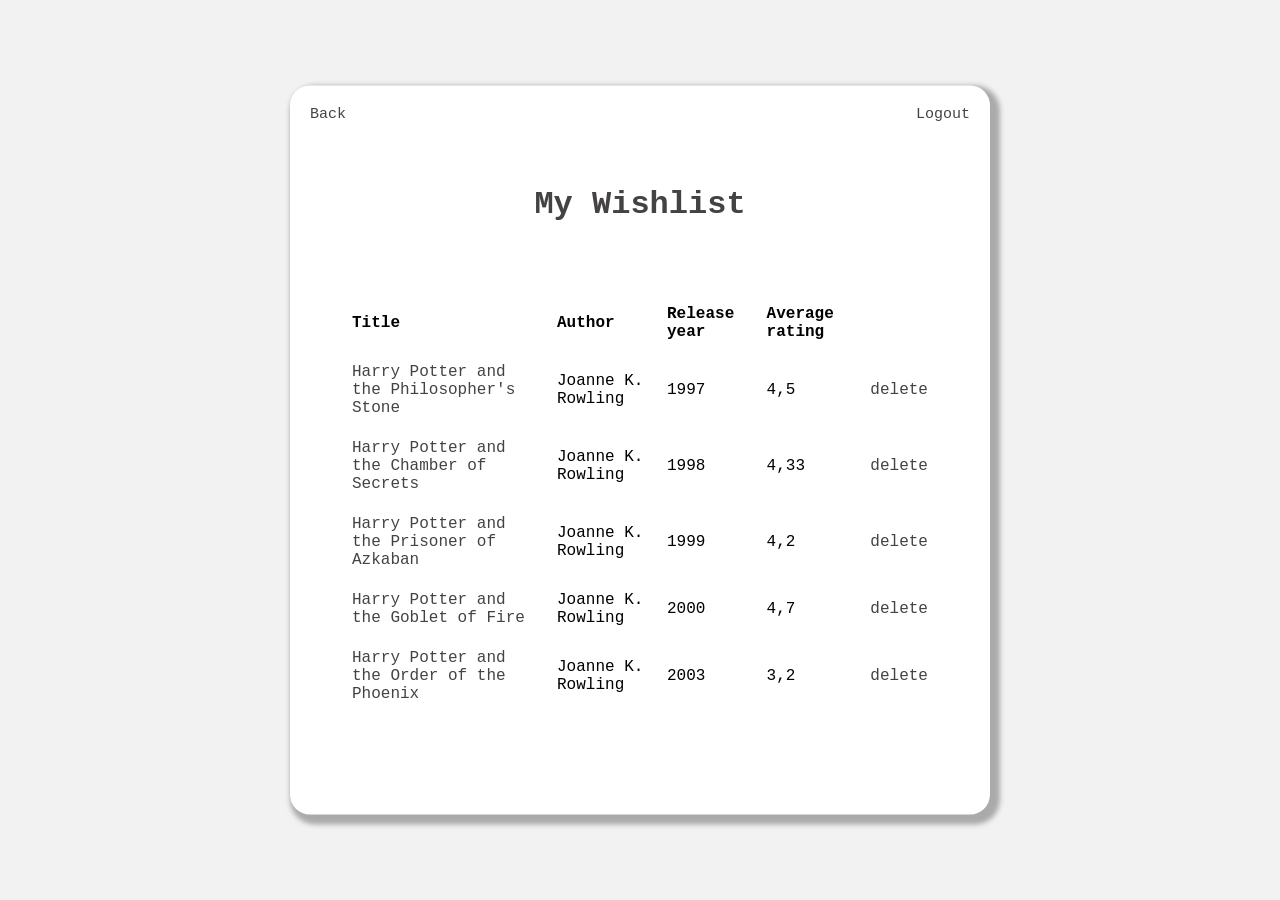
<file: userWishlist.html>
<!-- userWishlist.html ist die Wunschliste von RN. Sie ist über Account und dann "My Wischlist" für ihn erreichbar. B kann sie
ebenfalls einsehen, wenn er über Account auf "All Wishlists" klickt und anschließend auf die Nutzerwunschliste klickt. Es lassen
sich einzelne Bücher aus der Wunschliste löschen -->
<!DOCTYPE html>
<html lang="en">
<head>
  <title>My Wishlist</title>
  <meta charset="utf-8" />
  <meta name="viewport" content="width=device-width, initial-scale=1"> <!--Smartphoneoptimiert-->
  <link href="css/styleUserWishlist.css" rel="stylesheet">
</head>

<body>
  <form class="userWishlist">
    <div class="logoutButton">
      <a href="login.html">Logout</a>
    </div>
    <div class="backButton" onclick="goBack()">
      Back
    </div>
    <h1>My Wishlist</h1>
    <table>
      <tbody>
        <tr>
          <td> <b> Title </b> </td>
          <td> <b> Author </b> </td>
          <td> <b> Release year </b> </td>
          <td> <b> Average rating </b> </td>
          <td></td>
        </tr>
        <tr>
          <td> <div class="linkToDescription">
            <a href="buch1.html"> Harry Potter and the Philosopher's Stone </a> </div> </td>
          <td> Joanne K. Rowling </td>
          <td> 1997 </td>
          <td> 4,5 </td>
          <td> <div class="linkToDescription">
            <a href=""> delete </a> </div> </td>
        </tr>
        <tr>
          <td> <div class="linkToDescription">
            <a href="buch2.html"> Harry Potter and the Chamber of Secrets </a> </div> </td>
          <td> Joanne K. Rowling </td>
          <td> 1998 </td>
          <td> 4,33 </td>
          <td> <div class="linkToDescription">
            <a href=""> delete </a> </div> </td>
        </tr>
        <tr>
          <td> <div class="linkToDescription">
            <a href="buch3.html"> Harry Potter and the Prisoner of Azkaban </a> </div> </td>
          <td> Joanne K. Rowling </td>
          <td> 1999 </td>
          <td> 4,2 </td>
          <td> <div class="linkToDescription">
            <a href=""> delete </a> </div> </td>
        </tr>
        <tr>
          <td> <div class="linkToDescription">
            <a href="buch4.html"> Harry Potter and the Goblet of Fire </a> </div> </td>
          <td> Joanne K. Rowling </td>
          <td> 2000 </td>
          <td> 4,7 </td>
          <td> <div class="linkToDescription">
            <a href=""> delete </a> </div> </td>
        </tr>
        <tr>
          <td> <div class="linkToDescription">
            <a href="buch5.html"> Harry Potter and the Order of the Phoenix </a> </div> </td>
          <td> Joanne K. Rowling </td>
          <td> 2003 </td>
          <td> 3,2 </td>
          <td> <div class="linkToDescription">
            <a href=""> delete </a> </div> </td>
        </tr>
      </tbody>
    </table>
  </form>

  <script>
  function goBack() { // Sorgt für ein logisches Zurück
    window.history.back();
  }
  </script>

</body>
</html>
</file>
<file: css/styleIndex.css>
/* ------------------------------- Restyle index.html ------------------------------- */
* {                           /* *-Selector selectiert alles*/
  margin: 0px;                /* Außenabstand */
	padding: 0px;               /* Innenabstand */
	box-sizing: border-box;     /* border, padding, content zählt als width */
}

body, html {
	height: 100%;
	font-family: "Courier", monospace;
  background-color: #f2f2f2;
}

.index {
    width: 700px;
    padding: 100px 50px;
    position: absolute;
    left: 50%;
    top: 50%;
    transform: translate(-50%, -50%);     /* Verschiebt es, damit der Kasten mittig ist */
    border-radius: 20px;
    background: #ffffff;
    box-shadow: 5px 5px 5px 5px #aaaaaa;
}

.index h1 {
    text-align: center;
    margin-bottom: 70px;
    color: #454242;
}

.logoutButton {
    color: #454242;
    position: fixed;
    right: 20px;
    top: 20px;
    font-size: 15px;
}

.logoutButton a:link {
    text-decoration: none;
    color: #454242;
}

.logoutButton a:visited {
    text-decoration: none;
    color: #454242;
}

.logoutButton a:hover {
    text-decoration: none;
    color: #6a7dfe;
}

.logoutButton a:active {
    text-decoration: none;
    color: #6a7dfe;
}

.linkToDescription a:link {
    text-decoration: none;
    color: #454242;
}

.linkToDescription a:visited {
      text-decoration: none;
      color: #454242;
}

.linkToDescription a:hover {
      text-decoration: none;
      color: #6a7dfe;
}

.linkToDescription a:active {
      text-decoration: none;
      color: #6a7dfe;
}

img {
  border-radius: 0%;
  filter: blur(8px);
  -webkit-filter: blur(8px);
  width: 100%;
}

td {
  border: 10px solid #ffffff
}

.links a:link {
    text-decoration: none;
    color: #454242;
}

.links a:visited {
    text-decoration: none;
    color: #454242;
}

.links a:hover {
    text-decoration: none;
    color: #6a7dfe;
}

.links a:active {
    text-decoration: none;
    color: #6a7dfe;
}
</file>
<file: css/styleAccount.css>
/* ------------------------------- Restyle account.html ------------------------------- */
* {                           /* *-Selector selectiert alles*/
  margin: 0px;                /* Außenabstand */
	padding: 0px;               /* Innenabstand */
	box-sizing: border-box;     /* border, padding, content zählt als width */
}

body, html {
	height: 100%;
	font-family: "Courier", monospace;
  background-color: #f2f2f2;
}

.account {
    width: 700px;
    padding: 100px 50px;
    position: absolute;
    left: 50%;
    top: 50%;
    transform: translate(-50%, -50%);     /* Verschiebt es, damit der Kasten mittig ist */
    border-radius: 20px;
    background: #ffffff;
    box-shadow: 5px 5px 5px 5px #aaaaaa;
}

.account h1 {
    text-align: center;
    margin-bottom: 70px;
    color: #454242;
}

td {
  border: 10px solid #ffffff
}

.logoutButton {
    color: #454242;
    position: fixed;
    right: 20px;
    top: 20px;
    font-size: 15px;
}

.logoutButton a:link {
    text-decoration: none;
    color: #454242;
}

.logoutButton a:visited {
    text-decoration: none;
    color: #454242;
}

.logoutButton a:hover {
    text-decoration: none;
    color: #6a7dfe;
}

.logoutButton a:active {
    text-decoration: none;
    color: #6a7dfe;
}

.backButton {
    color: #454242;
    position: fixed;
    left: 20px;
    top: 20px;
    font-size: 15px;
}

.backButton a:link {
    text-decoration: none;
    color: #454242;
}

.backButton a:visited {
    text-decoration: none;
    color: #454242;
}

.backButton a:hover {
    text-decoration: none;
    color: #6a7dfe;
}

.backButton a:active {
    text-decoration: none;
    color: #6a7dfe;
}

.links a:link {
    text-decoration: none;
    color: #454242;
}

.links a:visited {
    text-decoration: none;
    color: #454242;
}

.links a:hover {
    text-decoration: none;
    color: #6a7dfe;
}

.links a:active {
    text-decoration: none;
    color: #6a7dfe;
}
</file>
<file: css/styleAddBook.css>
/* ------------------------------- Restyle addBook.html ------------------------------- */
* {                           /* *-Selector selectiert alles*/
  margin: 0px;                /* Außenabstand */
	padding: 0px;               /* Innenabstand */
	box-sizing: border-box;     /* border, padding, content zählt als width */
}

body, html {
	height: 100%;
	font-family: "Courier", monospace;
  background-color: #f2f2f2;
}

.addBook {
    width: 400px;
    padding: 100px 50px;
    position: absolute;
    left: 50%;
    top: 50%;
    transform: translate(-50%, -50%);     /* Verschiebt es, damit der Kasten mittig ist */
    border-radius: 20px;
    background: #ffffff;
    box-shadow: 5px 5px 5px 5px #aaaaaa;
}

.addBook h1 {
    text-align: center;
    margin-bottom: 150px;
    color: #454242;
}

.input {
    border-bottom: 1px solid #454242;
    position: relative;
    margin: 30px 0;
}
.input input {
    outline: none;
    border: none;
    font-family: "Courier", monospace;
}

.button {
    border-radius: 12px;
    width: 100%;
    height: 50px;
    border: none;
    font-family: "Courier", monospace;
    color: #454242;
    background-color: #f2f2f2;
}

.logoutButton {
    color: #454242;
    position: fixed;
    right: 20px;
    top: 20px;
    font-size: 15px;
}

.logoutButton a:link {
    text-decoration: none;
    color: #454242;
}

.logoutButton a:visited {
    text-decoration: none;
    color: #454242;
}

.logoutButton a:hover {
    text-decoration: none;
    color: #6a7dfe;
}

.logoutButton a:active {
    text-decoration: none;
    color: #6a7dfe;
}

.backButton {
    color: #454242;
    position: fixed;
    left: 20px;
    top: 20px;
    font-size: 15px;
}

.backButton a:link {
    text-decoration: none;
    color: #454242;
}

.backButton a:visited {
    text-decoration: none;
    color: #454242;
}

.backButton a:hover {
    text-decoration: none;
    color: #6a7dfe;
}

.backButton a:active {
    text-decoration: none;
    color: #6a7dfe;
}
</file>
<file: css/styleAllBooks.css>
/* ------------------------------- Restyle allBooks.html ------------------------------- */
* {                           /* *-Selector selectiert alles*/
  margin: 0px;                /* Außenabstand */
	padding: 0px;               /* Innenabstand */
	box-sizing: border-box;     /* border, padding, content zählt als width */
}

body, html {
	height: 100%;
	font-family: "Courier", monospace;
  background-color: #f2f2f2;
}

.allBooks {
    width: 700px;
    padding: 100px 50px;
    position: absolute;
    left: 50%;
    top: 50%;
    transform: translate(-50%, -50%);     /* Verschiebt es, damit der Kasten mittig ist */
    border-radius: 20px;
    background: #ffffff;
    box-shadow: 5px 5px 5px 5px #aaaaaa;
}

.allBooks h1 {
    text-align: center;
    margin-bottom: 70px;
    color: #454242;
}

td {
  border: 10px solid #ffffff
}

.logoutButton {
    color: #454242;
    position: fixed;
    right: 20px;
    top: 20px;
    font-size: 15px;
}

.logoutButton a:link {
    text-decoration: none;
    color: #454242;
}

.logoutButton a:visited {
    text-decoration: none;
    color: #454242;
}

.logoutButton a:hover {
    text-decoration: none;
    color: #6a7dfe;
}

.logoutButton a:active {
    text-decoration: none;
    color: #6a7dfe;
}

.linkToDescription a:link {
    text-decoration: none;
    color: #454242;
}

.linkToDescription a:visited {
      text-decoration: none;
      color: #454242;
}

.linkToDescription a:hover {
      text-decoration: none;
      color: #6a7dfe;
}

.linkToDescription a:active {
      text-decoration: none;
      color: #6a7dfe;
}


.searchBar {
    border-bottom: 1px solid #454242;
    position: absolute;
    transform: translate(-50%);
    left: 50%;
    top: 20px;
}
.searchBar input {
    outline: none;
    border: none;
    font-family: "Courier", monospace;
}

.addButton {
      color: #454242;
      position: fixed;
      left: 70px;
      top: 20px;
      font-size: 15px;
}

.addButton a:link {
      text-decoration: none;
      color: #454242;
}

.addButton a:visited {
      text-decoration: none;
      color: #454242;
}

.addButton a:hover {
      text-decoration: none;
      color: #6a7dfe;
}

.addButton a:active {
      text-decoration: none;
      color: #6a7dfe;
}

.backButton {
    color: #454242;
    position: fixed;
    left: 20px;
    top: 20px;
    font-size: 15px;
}

.backButton a:link {
    text-decoration: none;
    color: #454242;
}

.backButton a:visited {
    text-decoration: none;
    color: #454242;
}

.backButton a:hover {
    text-decoration: none;
    color: #6a7dfe;
}

.backButton a:active {
    text-decoration: none;
    color: #6a7dfe;
}
</file>
<file: css/styleAllUsers.css>
/* ------------------------------- Restyle allUsers.html ------------------------------- */
* {                           /* *-Selector selectiert alles*/
  margin: 0px;                /* Außenabstand */
	padding: 0px;               /* Innenabstand */
	box-sizing: border-box;     /* border, padding, content zählt als width */
}

body, html {
	height: 100%;
	font-family: "Courier", monospace;
  background-color: #f2f2f2;
}

.allUsers {
    width: 600px;
    padding: 100px 50px;
    position: absolute;
    left: 50%;
    top: 50%;
    transform: translate(-50%, -50%);     /* Verschiebt es, damit der Kasten mittig ist */
    border-radius: 20px;
    background: #ffffff;
    box-shadow: 5px 5px 5px 5px #aaaaaa;
}

.allUsers h1 {
    text-align: center;
    margin-bottom: 70px;
    color: #454242;
}

td {
  border: 10px solid #ffffff
}

.logoutButton {
    color: #454242;
    position: fixed;
    right: 20px;
    top: 20px;
    font-size: 15px;
}

.logoutButton a:link {
    text-decoration: none;
    color: #454242;
}

.logoutButton a:visited {
    text-decoration: none;
    color: #454242;
}

.logoutButton a:hover {
    text-decoration: none;
    color: #6a7dfe;
}

.logoutButton a:active {
    text-decoration: none;
    color: #6a7dfe;
}

.delete a:link {
    text-decoration: none;
    color: #454242;
}

.delete a:visited {
      text-decoration: none;
      color: #454242;
}

.delete a:hover {
      text-decoration: none;
      color: #6a7dfe;
}

.delete a:active {
      text-decoration: none;
      color: #6a7dfe;
}

.backButton {
    color: #454242;
    position: fixed;
    left: 20px;
    top: 20px;
    font-size: 15px;
}

.backButton a:link {
    text-decoration: none;
    color: #454242;
}

.backButton a:visited {
    text-decoration: none;
    color: #454242;
}

.backButton a:hover {
    text-decoration: none;
    color: #6a7dfe;
}

.backButton a:active {
    text-decoration: none;
    color: #6a7dfe;
}
</file>
<file: css/styleAllWishlists.css>
/* ------------------------------- Restyle allWishlists.html ------------------------------- */
* {                           /* *-Selector selectiert alles*/
  margin: 0px;                /* Außenabstand */
	padding: 0px;               /* Innenabstand */
	box-sizing: border-box;     /* border, padding, content zählt als width */
}

body, html {
	height: 100%;
	font-family: "Courier", monospace;
  background-color: #f2f2f2;
}

.allWishlists {
    width: 700px;
    padding: 100px 50px;
    position: absolute;
    left: 50%;
    top: 50%;
    transform: translate(-50%, -50%);     /* Verschiebt es, damit der Kasten mittig ist */
    border-radius: 20px;
    background: #ffffff;
    box-shadow: 5px 5px 5px 5px #aaaaaa;
}

.allWishlists h1 {
    text-align: center;
    margin-bottom: 70px;
    color: #454242;
}

td {
  border: 10px solid #ffffff
}

.logoutButton {
    color: #454242;
    position: fixed;
    right: 20px;
    top: 20px;
    font-size: 15px;
}

.logoutButton a:link {
    text-decoration: none;
    color: #454242;
}

.logoutButton a:visited {
    text-decoration: none;
    color: #454242;
}

.logoutButton a:hover {
    text-decoration: none;
    color: #6a7dfe;
}

.logoutButton a:active {
    text-decoration: none;
    color: #6a7dfe;
}

.linkToDescription a:link {
    text-decoration: none;
    color: #454242;
}

.linkToDescription a:visited {
      text-decoration: none;
      color: #454242;
}

.linkToDescription a:hover {
      text-decoration: none;
      color: #6a7dfe;
}

.linkToDescription a:active {
      text-decoration: none;
      color: #6a7dfe;
}

.backButton {
    color: #454242;
    position: fixed;
    left: 20px;
    top: 20px;
    font-size: 15px;
}

.backButton a:link {
    text-decoration: none;
    color: #454242;
}

.backButton a:visited {
    text-decoration: none;
    color: #454242;
}

.backButton a:hover {
    text-decoration: none;
    color: #6a7dfe;
}

.backButton a:active {
    text-decoration: none;
    color: #6a7dfe;
}

.searchBar {
    border-bottom: 1px solid #454242;
    position: absolute;
    transform: translate(-50%);
    left: 50%;
    top: 20px;
}
.searchBar input {
    outline: none;
    border: none;
    font-family: "Courier", monospace;
  }
</file>
<file: css/styleBookDescriptions.css>
/* ------------------------------- Restyle buch*.html ------------------------------- */
* {                           /* *-Selector selectiert alles*/
  margin: 0px;                /* Außenabstand */
	padding: 0px;               /* Innenabstand */
	box-sizing: border-box;     /* border, padding, content zählt als width */
}

body, html {
	height: 100%;
	font-family: "Courier", monospace;
  background-color: #f2f2f2;
}

.book1 {
    width: 700px;
    padding: 80px 50px;
    position: absolute;
    left: 50%;
    top: 50%;
    transform: translate(-50%, -50%);     /* Verschiebt es, damit der Kasten mittig ist */
    border-radius: 20px;
    background: #ffffff;
    box-shadow: 5px 5px 5px 5px #aaaaaa;
}

.book1 h1 {
    text-align: center;
    margin-bottom: 70px;
    color: #454242;
}

td {
  border: 10px solid #ffffff
}

.button {
    border-radius: 12px;
    width: 100%;
    height: 50px;
    border: none;
    font-family: "Courier", monospace;
    color: #454242;
    background-color: #f2f2f2;
  }

  .buttonSave {
      border-radius: 12px;
      width: 60px;
      height: 25px;
      border: none;
      font-family: "Courier", monospace;
      color: #454242;
      background-color: #f2f2f2;
    }

  img {
    float: right;
    margin-left: 30px;
    margin-bottom: 20px;
    width: 30%;
  }

  p {
    text-align: justify;
  }

.logoutButton {
    color: #454242;
    position: fixed;
    right: 20px;
    top: 20px;
    font-size: 15px;
}

.logoutButton a:link {
    text-decoration: none;
    color: #454242;
}

.logoutButton a:visited {
    text-decoration: none;
    color: #454242;
}

.logoutButton a:hover {
    text-decoration: none;
    color: #6a7dfe;
}

.logoutButton a:active {
    text-decoration: none;
    color: #6a7dfe;
}

.backButton {
    color: #454242;
    position: fixed;
    left: 20px;
    top: 20px;
    font-size: 15px;
}

.backButton a:link {
    text-decoration: none;
    color: #454242;
}

.backButton a:visited {
    text-decoration: none;
    color: #454242;
}

.backButton a:hover {
    text-decoration: none;
    color: #6a7dfe;
}

.backButton a:active {
    text-decoration: none;
    color: #6a7dfe;
}

.editButton {
    color: #454242;
    position: absolute;
    position: fixed;
    left: 120px;
    top: 20px;
    font-size: 15px;
  }

.editButton a:link {
    text-decoration: none;
    color: #454242;
}

.editButton a:visited {
    text-decoration: none;
    color: #454242;
}

.editButton a:hover {
    text-decoration: none;
    color: #6a7dfe;
}

.editButton a:active {
    text-decoration: none;
    color: #6a7dfe;
}

.rateButton {
    color: #454242;
    position: fixed;
    left: 70px;
    top: 20px;
    font-size: 15px;
    font-family: "Courier", monospace;
  }

  #ratingButton {
    font-family: "Courier", monospace;
    font-size: 15px;
    color: #454242;
    padding: 0;
    border: none;
    background: none;
    outline:none;
    border: 0;
  }

#ratingButton:link {
    text-decoration: none;
    color: #454242;
}

#ratingButton:visited {
    text-decoration: none;
    color: #454242;
}

#ratingButton:hover {
    text-decoration: none;
    color: #6a7dfe;
    cursor: pointer;
}

#rating:active {
    text-decoration: none;
    color: #6a7dfe;
}

.addToWishlistButton {
  border: 1px solid #454242;
  padding: 10px;
  color: #454242;
  font-size: 15px;
  border-radius: 12px;
  background-color: #f2f2f2;
  width: 158px;

}

.addToWishlistButton a:link {
    text-decoration: none;
    color: #454242;
}

.addToWishlistButton a:visited {
    text-decoration: none;
    color: #454242;
}

.addToWishlistButton a:hover {
    text-decoration: none;
    color: #6a7dfe;
}

.addToWishlistButton a:active {
    text-decoration: none;
    color: #6a7dfe;
}
</file>
<file: css/styleLogin.css>
/* ------------------------------- Restyle login.html ------------------------------- */
* {                           /* *-Selector selectiert alles*/
  margin: 0px;                /* Außenabstand */
	padding: 0px;               /* Innenabstand */
	box-sizing: border-box;     /* border, padding, content zählt als width */
}

body, html {
	height: 100%;
	font-family: "Courier", monospace;
  background-color: #f2f2f2;
}

.login {
    width: 400px;
    padding: 100px 50px;
    position: absolute;
    left: 50%;
    top: 50%;
    transform: translate(-50%, -50%);     /* Verschiebt es, damit der Kasten mittig ist */
    border-radius: 20px;
    background: #ffffff;
    box-shadow: 5px 5px 5px 5px #aaaaaa;
}

.login h1 {
    text-align: center;
    margin-bottom: 150px;
    color: #454242;
}

.input {
    border-bottom: 1px solid #454242;
    position: relative;
    margin: 30px 0;
}
.input input {
    outline: none;
    border: none;
    font-family: "Courier", monospace;
}

.button {
    border-radius: 12px;
    width: 100%;
    height: 50px;
    border: none;
    font-family: "Courier", monospace;
    color: #454242;
    background-color: #f2f2f2;
}

.signUp {
    color: #454242;
    text-align: center;
    margin-top: 100px;
    font-size: 15px;
}

.signUp a:link {
    text-decoration: none;
    color: #454242;
}

.signUp a:visited {
    text-decoration: none;
    color: #454242;
}

.signUp a:hover {
    text-decoration: none;
    color: #6a7dfe;
}

.signUp a:active {
    text-decoration: none;
    color: #6a7dfe;
}
</file>
<file: css/styleRateBook.css>
/* ------------------------------- Restyle rateBook.html ------------------------------- */
* {                           /* *-Selector selectiert alles*/
  margin: 0px;                /* Außenabstand */
	padding: 0px;               /* Innenabstand */
	box-sizing: border-box;     /* border, padding, content zählt als width */
}

body, html {
	height: 100%;
	font-family: "Courier", monospace;
  background-color: #f2f2f2;
}

.rateBook {
    width: 500px;
    padding: 100px 50px;
    position: absolute;
    left: 50%;
    top: 50%;
    transform: translate(-50%, -50%);     /* Verschiebt es, damit der Kasten mittig ist */
    border-radius: 20px;
    background: #ffffff;
    box-shadow: 5px 5px 5px 5px #aaaaaa;
}

.rateBook h1 {
    text-align: center;
    margin-bottom: 150px;
    color: #454242;
}

.input {
    border-bottom: 1px solid #454242;
    position: relative;
    margin: 30px 0;
}
.input input {
    width: 100%;
    outline: none;
    border: none;
    font-family: "Courier", monospace;
}

.information {
  position: relative;
  margin: 30px 0px 5px ;
  font-size: 15px;
}

.button {
    border-radius: 12px;
    width: 100%;
    height: 50px;
    border: none;
    font-family: "Courier", monospace;
    color: #454242;
    background-color: #f2f2f2;
}

.buttonSave {
    border-radius: 12px;
    width: 60px;
    height: 25px;
    border: none;
    font-family: "Courier", monospace;
    color: #454242;
    background-color: #f2f2f2;
  }

.logoutButton {
    color: #454242;
    position: fixed;
    right: 20px;
    top: 20px;
    font-size: 15px;
}

.logoutButton a:link {
    text-decoration: none;
    color: #454242;
}

.logoutButton a:visited {
    text-decoration: none;
    color: #454242;
}

.logoutButton a:hover {
    text-decoration: none;
    color: #6a7dfe;
}

.logoutButton a:active {
    text-decoration: none;
    color: #6a7dfe;
}

.backButton {
    color: #454242;
    position: fixed;
    left: 20px;
    top: 20px;
    font-size: 15px;
}

.backButton:link {
    text-decoration: none;
    color: #454242;
}

.backButton:visited {
    text-decoration: none;
    color: #454242;
}

.backButton:hover {
    text-decoration: none;
    color: #6a7dfe;
    cursor: pointer;
}

.backButton:active {
    text-decoration: none;
    color: #6a7dfe;
}

.checked {
  color: orange;
}

.rating {
  unicode-bidi: bidi-override;
  position: relative;
  margin: 5px 0px 0px 0px;
  padding: 0;
  color: #d2d2d2;
  font-size: 25px;
  text-shadow: 0px 1px 0 #959595;
  height: 20px;
  width: 105px;
}

.rating input {
  outline: none;
  border: none;
  font-family: "Courier", monospace;
  margin: 5px 15px 0px;
}

.rating-upper {
  position: absolute;
  z-index: 1;
  overflow: hidden;
  padding: 0;
  color: orange;
  display: flex;
  top: 0;
  left: 0;
}

.rating-lower {
  z-index: 0;
  padding: 0;
  display: flex;
}
</file>
<file: css/styleSignUp.css>
/* ------------------------------- Restyle signUp.html ------------------------------- */
* {                           /* *-Selector selectiert alles*/
  margin: 0px;                /* Außenabstand */
	padding: 0px;               /* Innenabstand */
	box-sizing: border-box;     /* border, padding, content zählt als width */
}

body, html {
	height: 100%;
	font-family: "Courier", monospace;
  background-color: #f2f2f2;
}

.signUp {
    width: 400px;
    padding: 100px 50px;
    position: absolute;
    left: 50%;
    top: 50%;
    transform: translate(-50%, -50%);     /* Verschiebt es, damit der Kasten mittig ist */
    border-radius: 20px;
    background: #ffffff;
    box-shadow: 5px 5px 5px 5px #aaaaaa;
}

.signUp h1 {
    text-align: center;
    margin-bottom: 150px;
    color: #454242;
}

.input {
    border-bottom: 1px solid #454242;
    position: relative;
    margin: 30px 0;
}
.input input {
    width: 100%;
    outline: none;
    border: none;
    font-family: "Courier", monospace;
}

#Pass1Message {
  display: none;
  position: relative;
  margin: 30px 0;
  outline: none;
  border: none;
  font-family: "Courier", monospace;
}

#Pass1Message p {
  font-size: 15px;
}

#Pass2Message {
  display: none;
  position: relative;
  margin: 30px 0;
  outline: none;
  border: none;
  font-family: "Courier", monospace;
}

#Pass2Message p {
  font-size: 15px;
}

.correct {
  color: green;
}

.correct:before {
  position: relative;
  content: "✔";
}

.incorrect {
  color: red;
}

.incorrect:before {
  position: relative;
  content: "✖";
}

.button {
    border-radius: 12px;
    width: 100%;
    height: 50px;
    border: none;
    font-family: "Courier", monospace;
    color: #454242;
    background-color: #f2f2f2;
}

.login {
    color: #454242;
    text-align: center;
    margin-top: 100px;
    font-size: 15px;
}

.login a:link {
    text-decoration: none;
    color: #454242;
}

.login a:visited {
    text-decoration: none;
    color: #454242;
}

.login a:hover {
    text-decoration: none;
    color: #6a7dfe;
}

.login a:active {
    text-decoration: none;
    color: #6a7dfe;
}
</file>
<file: css/styleUserWishlist.css>
/* ------------------------------- Restyle userWischlist.html ------------------------------- */
* {                           /* *-Selector selectiert alles*/
  margin: 0px;                /* Außenabstand */
	padding: 0px;               /* Innenabstand */
	box-sizing: border-box;     /* border, padding, content zählt als width */
}

body, html {
	height: 100%;
	font-family: "Courier", monospace;
  background-color: #f2f2f2;
}

.userWishlist {
    width: 700px;
    padding: 100px 50px;
    position: absolute;
    left: 50%;
    top: 50%;
    transform: translate(-50%, -50%);     /* Verschiebt es, damit der Kasten mittig ist */
    border-radius: 20px;
    background: #ffffff;
    box-shadow: 5px 5px 5px 5px #aaaaaa;
}

.userWishlist h1 {
    text-align: center;
    margin-bottom: 70px;
    color: #454242;
}

td {
  border: 10px solid #ffffff
}

.logoutButton {
    color: #454242;
    position: fixed;
    right: 20px;
    top: 20px;
    font-size: 15px;
}

.logoutButton a:link {
    text-decoration: none;
    color: #454242;
}

.logoutButton a:visited {
    text-decoration: none;
    color: #454242;
}

.logoutButton a:hover {
    text-decoration: none;
    color: #6a7dfe;
}

.logoutButton a:active {
    text-decoration: none;
    color: #6a7dfe;
}

.linkToDescription a:link {
    text-decoration: none;
    color: #454242;
}

.linkToDescription a:visited {
      text-decoration: none;
      color: #454242;
}

.linkToDescription a:hover {
      text-decoration: none;
      color: #6a7dfe;
}

.linkToDescription a:active {
      text-decoration: none;
      color: #6a7dfe;
}

.backButton {
    color: #454242;
    position: fixed;
    left: 20px;
    top: 20px;
    font-size: 15px;
}

.backButton:link {
    text-decoration: none;
    color: #454242;
}

.backButton:visited {
    text-decoration: none;
    color: #454242;
}

.backButton:hover {
    text-decoration: none;
    color: #6a7dfe;
    cursor: pointer;
}

.backButton:active {
    text-decoration: none;
    color: #6a7dfe;
}

.searchBar {
    border-bottom: 1px solid #454242;
    position: absolute;
    transform: translate(-50%);
    left: 50%;
    top: 20px;
}
.searchBar input {
    outline: none;
    border: none;
    font-family: "Courier", monospace;
  }
</file>
